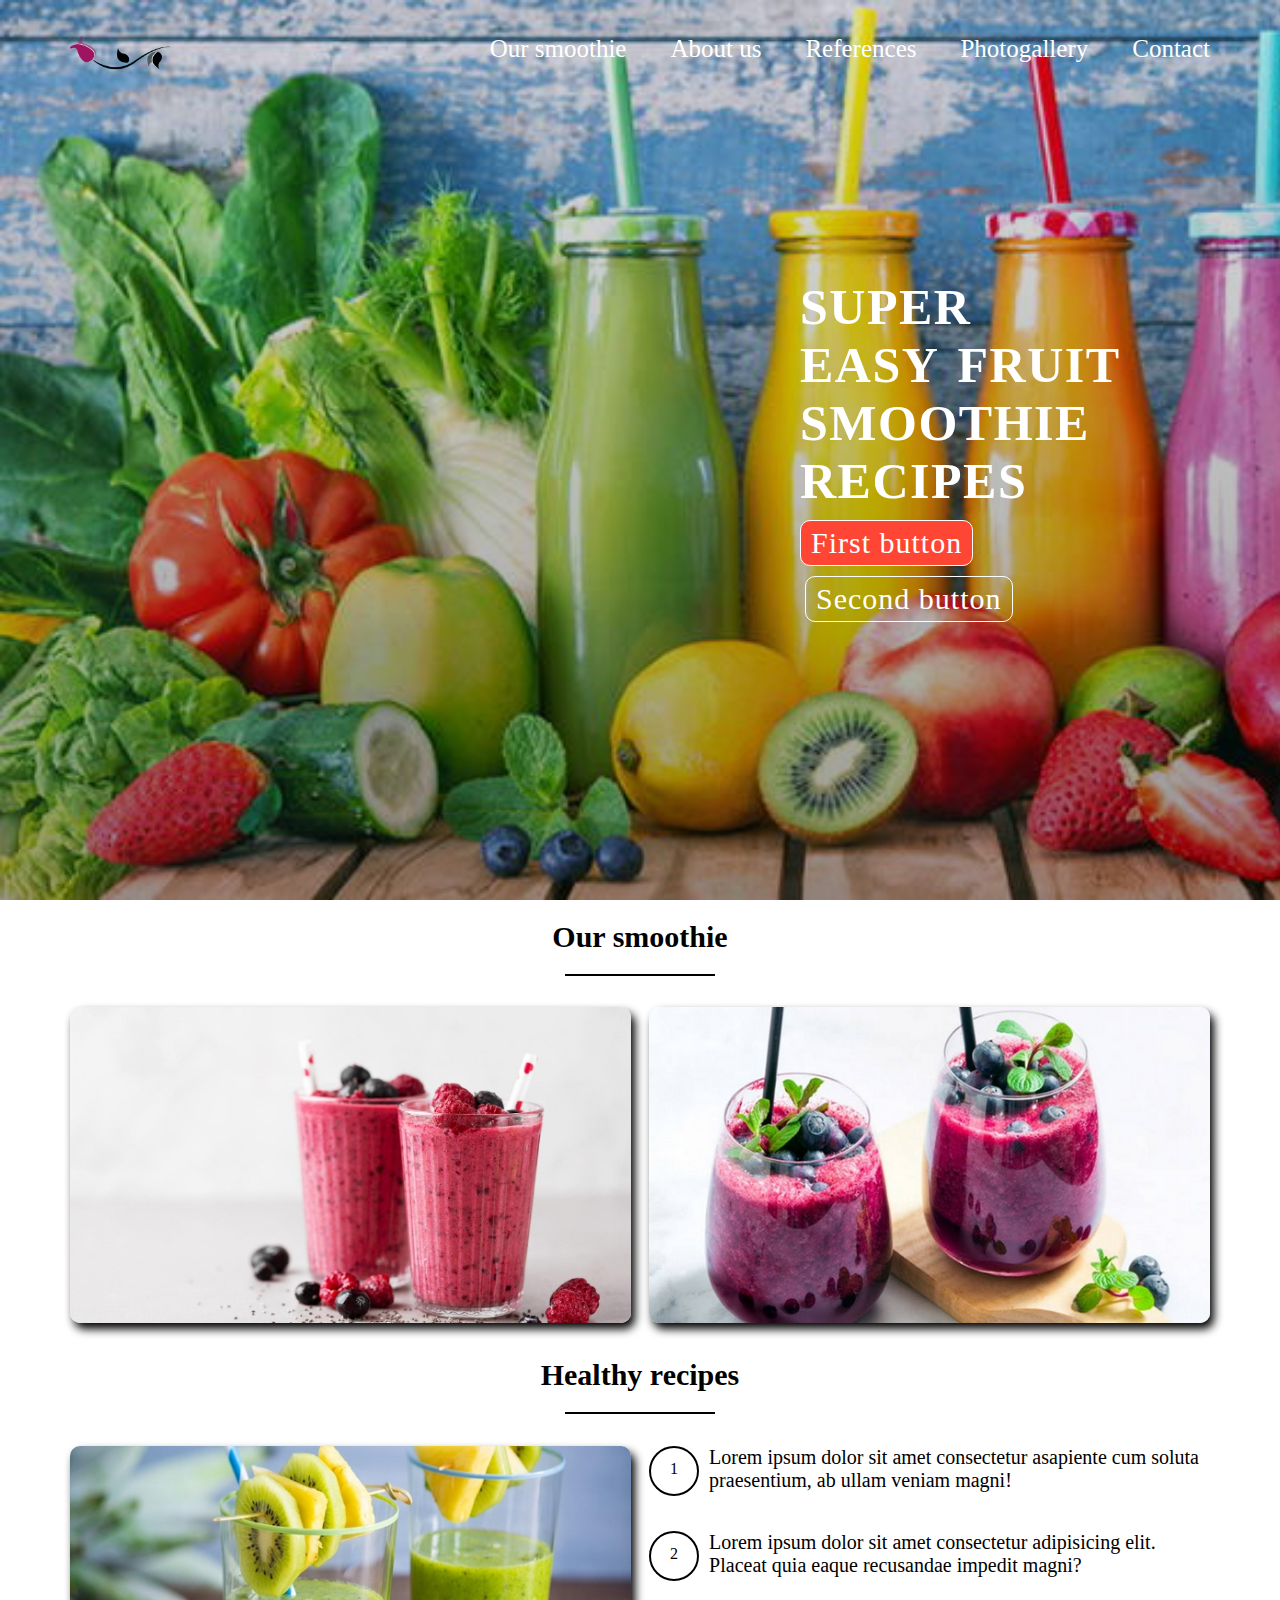
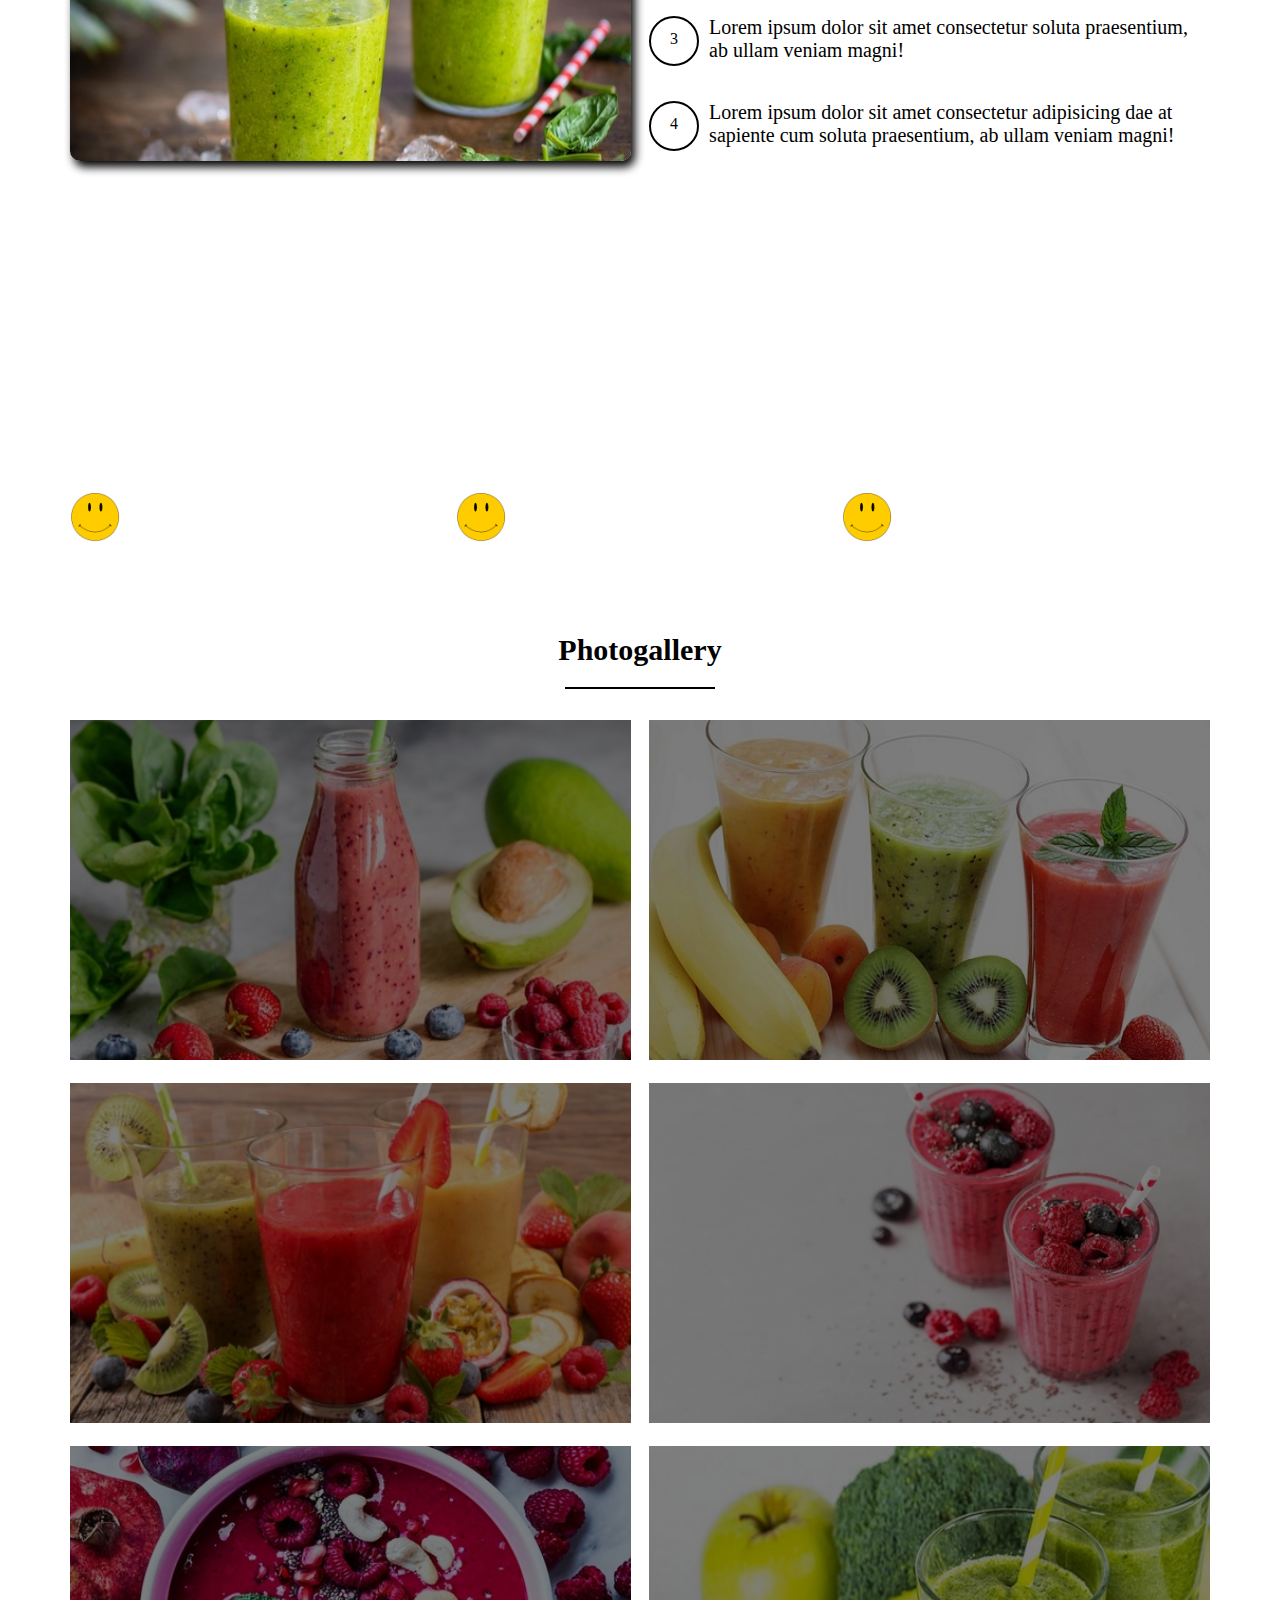
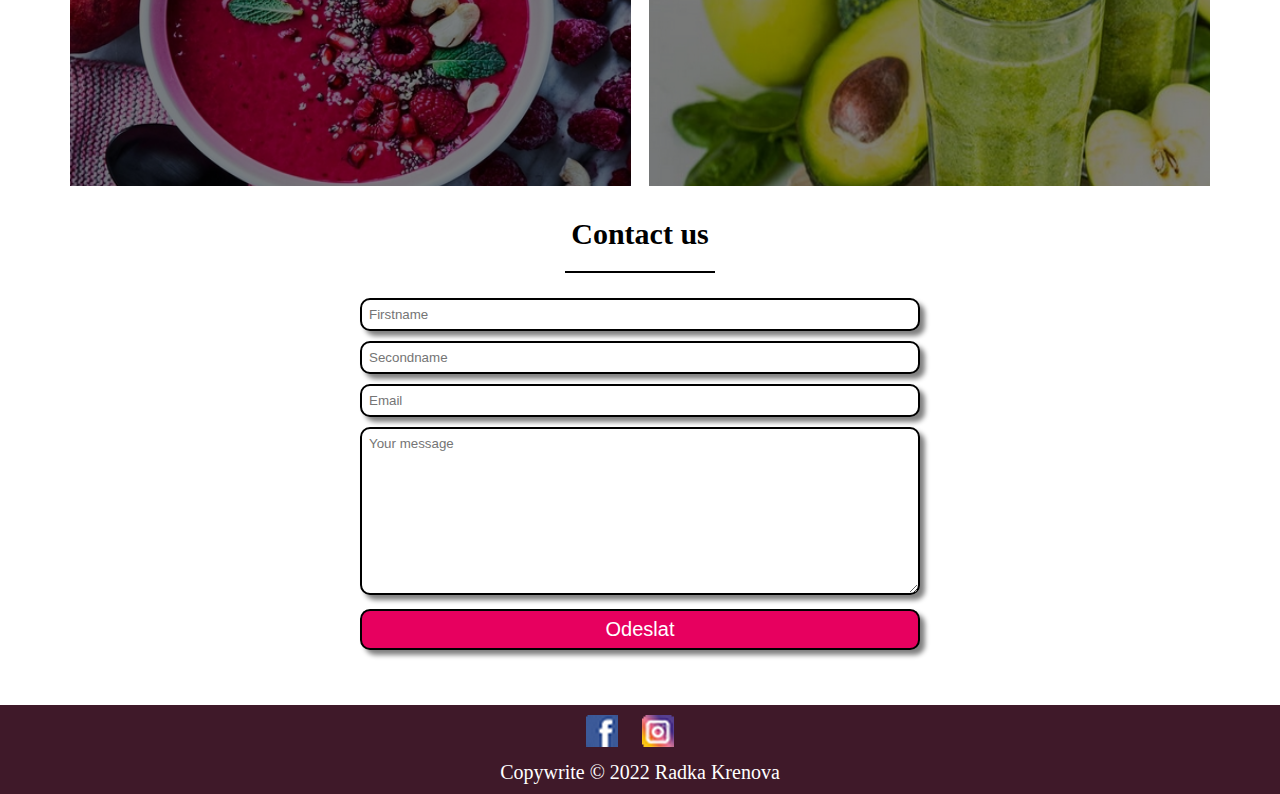
<file: index.html>
<!DOCTYPE html>
<html lang="en">
<head>
    <meta charset="UTF-8">
    <meta http-equiv="X-UA-Compatible" content="IE=edge">
    <meta name="viewport" content="width=device-width, initial-scale=1.0">
    <title>Document</title>
    <link rel="icon" type="image/png" href="Images/favicona3.png">
    <link rel="stylesheet" href="css/lightbox.min.css">
    <link rel="stylesheet" href="css/style.css">
    <link rel="stylesheet" href="css/querries.css">
    <link rel="stylesheet" href="Others/grid.css">
    <script src="js/lightbox-plus-jquery.min.js"></script>

    <script src="https://code.jquery.com/jquery-2.2.4.min.js" integrity="sha256-BbhdlvQf/xTY9gja0Dq3HiwQF8LaCRTXxZKRutelT44=" crossorigin="anonymous"></script>



    <script src="js/script.js"></script>

</head>
<body>

    <header>
        <div class="nav-background">
            
        </div>


        <div class="nav-bar row">
            <div id="logo">
                <img src="Images/logo.png" alt="">
            </div>
    
            <nav>
                <ul>
                    <li><a href="" class="jq--scroll-our-smoothie">Our smoothie</a></li>
                    <li><a href="">About us</a></li>
                    <li><a href="">References</a></li>
                    <li><a href="">Photogallery</a></li>
                    <li><a href="">Contact</a></li>
                </ul>
    
            </nav>
    
        </div>
        

        <div class="header-text">
            <h1>SUPER EASY FRUIT SMOOTHIE RECIPES</h1>
            <a href="#" class="btn btn-full">First button</a>
            <a href="#" class="btn btn-empty">Second button</a>
        </div>
        
    </header>
    

    <main>

        <section class="about-us row jq--our-smoothie">
            <div class="heading-main">
                <h2>Our smoothie</h2>
            </div>

            <div class="smoothie-example">
                <div class="col span-1-of-2">
                    <img src="Images/10.jpg" alt="">
                </div>

                <div class="col span-1-of-2">
                    <img src="Images/8.jpg" alt="">
                </div>
            </div>
        </section>


        <section class="our-smoothie row">
            <div class="heading-main">
                <h2>Healthy recipes</h2>
            </div>

            <div class="smoothie-info">
                <div class="col span-1-of-2">
                    <img src="Images/9.jpg" alt="">
                </div>

                <div class="col span-1-of-2">
                    <div class="text-smoothie clearfix">
                        <div>1</div>
                        <p>Lorem ipsum dolor sit amet consectetur asapiente cum soluta praesentium, ab ullam veniam magni!</p>
                    </div>
                    <div class="text-smoothie clearfix">
                        <div>2</div>
                        <p>Lorem ipsum dolor sit amet consectetur adipisicing elit. Placeat quia eaque recusandae impedit magni? </p>
                    </div>
                    <div class="text-smoothie clearfix">
                        <div>3</div>
                        <p>Lorem ipsum dolor sit amet consectetur  soluta praesentium, ab ullam veniam magni!</p>
                    </div>
                    <div class="text-smoothie clearfix">
                        <div>4</div>
                        <p>Lorem ipsum dolor sit amet consectetur adipisicing dae at sapiente cum soluta praesentium, ab ullam veniam magni!</p>
                    </div>
                </div>
            </div>
        </section>

        <section class="reference">

            <div class="heading-main">
                <h2>References</h2>
            </div>

            <div class="customer-reference row">
              <div class="col span-1-of-3 one-reference">
                  <p>Lorem ipsum dolor sit amet consectetur adipisicing elit. Earum corporis quam ullam mollitia assumenda illo sunt nisi officia doloribus dignissimos dolorum asperiores error nulla nam, sit aliquam obcaecati sint sequi.</p>

                  <div class="photo-name">
                    <img src="Images/21.png" alt="" class="clearfix">
                    <p>Mirka</p>
                  </div>

              </div>

              <div class="col span-1-of-3 one-reference">
                <p>Lorem ipsum dolor sit amet consectetur adipisicing elit. Earum corporis quam ullam mollitia assumenda illo sunt nisi officia doloribus dignissimos dolorum asperiores error nulla nam, sit aliquam obcaecati sint sequi.</p>

                <div class="photo-name">
                    <img src="Images/21.png" alt="" class="clearfix">
                    <p>Josef</p>
                  </div>
            </div>

            <div class="col span-1-of-3 one-reference">
                <p>Lorem ipsum dolor sit amet consectetur adipisicing elit. Earum corporis quam ullam mollitia assumenda illo sunt nisi officia doloribus dignissimos dolorum asperiores error nulla nam, sit aliquam obcaecati sint sequi.</p>

                <div class="photo-name">
                    <img src="Images/21.png" alt="" class="clearfix">
                    <p>Radka</p>
                  </div>
            </div>
            </div>

        </section>


        <section class="photo-gallery">
            <div class="heading-main">
                <h2>Photogallery</h2>
            </div>

            <!-- NORMAL GALLERY -->

            <!-- <div class="photos row">
                <ul class="photo-segment">
                    <li class="col span-1-of-2"><img src="Images/7.jpg" alt=""></li>
                    <li class="col span-1-of-2"><img src="Images/6.jpg" alt=""></li>
                </ul>
               

                <ul class="photo-segment">
                    <li class="col span-1-of-2"><img src="Images/38.jpg" alt=""></li>
                    <li class="col span-1-of-2"><img src="Images/37.jpg" alt=""></li>
                </ul>

                <ul class="photo-segment">
                    <li class="col span-1-of-2"><img src="Images/36.jpg" alt=""></li>
                    <li class="col span-1-of-2"><img src="Images/41.jpg" alt=""></li>
                </ul>

            </div> -->

            <!-- LIGHTBOX PHOTOGALLERY -->


            <div class="photos row">
                <ul class="photo-segment">
                    <li class="col span-1-of-2"><a href="img/1.jpg" data-lightbox="mygallery" data-title="strawberry smoothie"><img src="img/1.jpg" alt=""></a></li>
                    <li class="col span-1-of-2"><a href="img/2.jpg" data-lightbox="mygallery" data-title="kiwi banane strawberry"><img src="img/2.jpg" alt=""></a></li>
                </ul>
               

                <ul class="photo-segment">
                    <li class="col span-1-of-2"><a href="img/3.jpg" data-lightbox="mygallery" data-title="fruit mix"><img src="img/3.jpg" alt=""></a></li>
                    <li class="col span-1-of-2"><a href="img/4.jpg" data-lightbox="mygallery" data-title="raspberries blueberries"><img src="img/4.jpg" alt=""></a></li>
                </ul>

                <ul class="photo-segment">
                    <li class="col span-1-of-2"><a href="img/5.jpg" data-lightbox="mygallery" data-title="raspberry bowl"><img src="img/5.jpg" alt=""></a></li>
                    <li class="col span-1-of-2"><a href="img/6.jpg" data-lightbox="mygallery" data-title="avocado apple"><img src="img/6.jpg" alt=""></a></li>
                </ul>

            </div>



        </section>

        <section>
            <div class="heading-main">
                <h2>Contact us</h2>
            </div>

            <form action="" class="contact-form row">
                <input type="text" placeholder="Firstname"><br>
                <input type="text" placeholder="Secondname"><br>
                <input type="mail" placeholder="Email"><br>
                <textarea name="" id="" cols="30" rows="10" placeholder="Your message"></textarea><br>
                <input type="submit" value="Odeslat">
            </form>

        </section>


    </main>

    <footer class="footer-page">

        <div class="row">

            <div class="social">
                <p><a href="https://www.facebook.com/" target="_blank"><img src="Images/fb1.png" alt=""></a></p>
                <p><a href="https://www.instagram.com/" target="_blank"><img src="Images/ig4.png" alt=""></a></p>
            </div>
            

            <div class="footer-text">
                Copywrite &copy; 2022 Radka Krenova
            </div>

        </div>
    

    </footer>



</body>
</html>
</file>
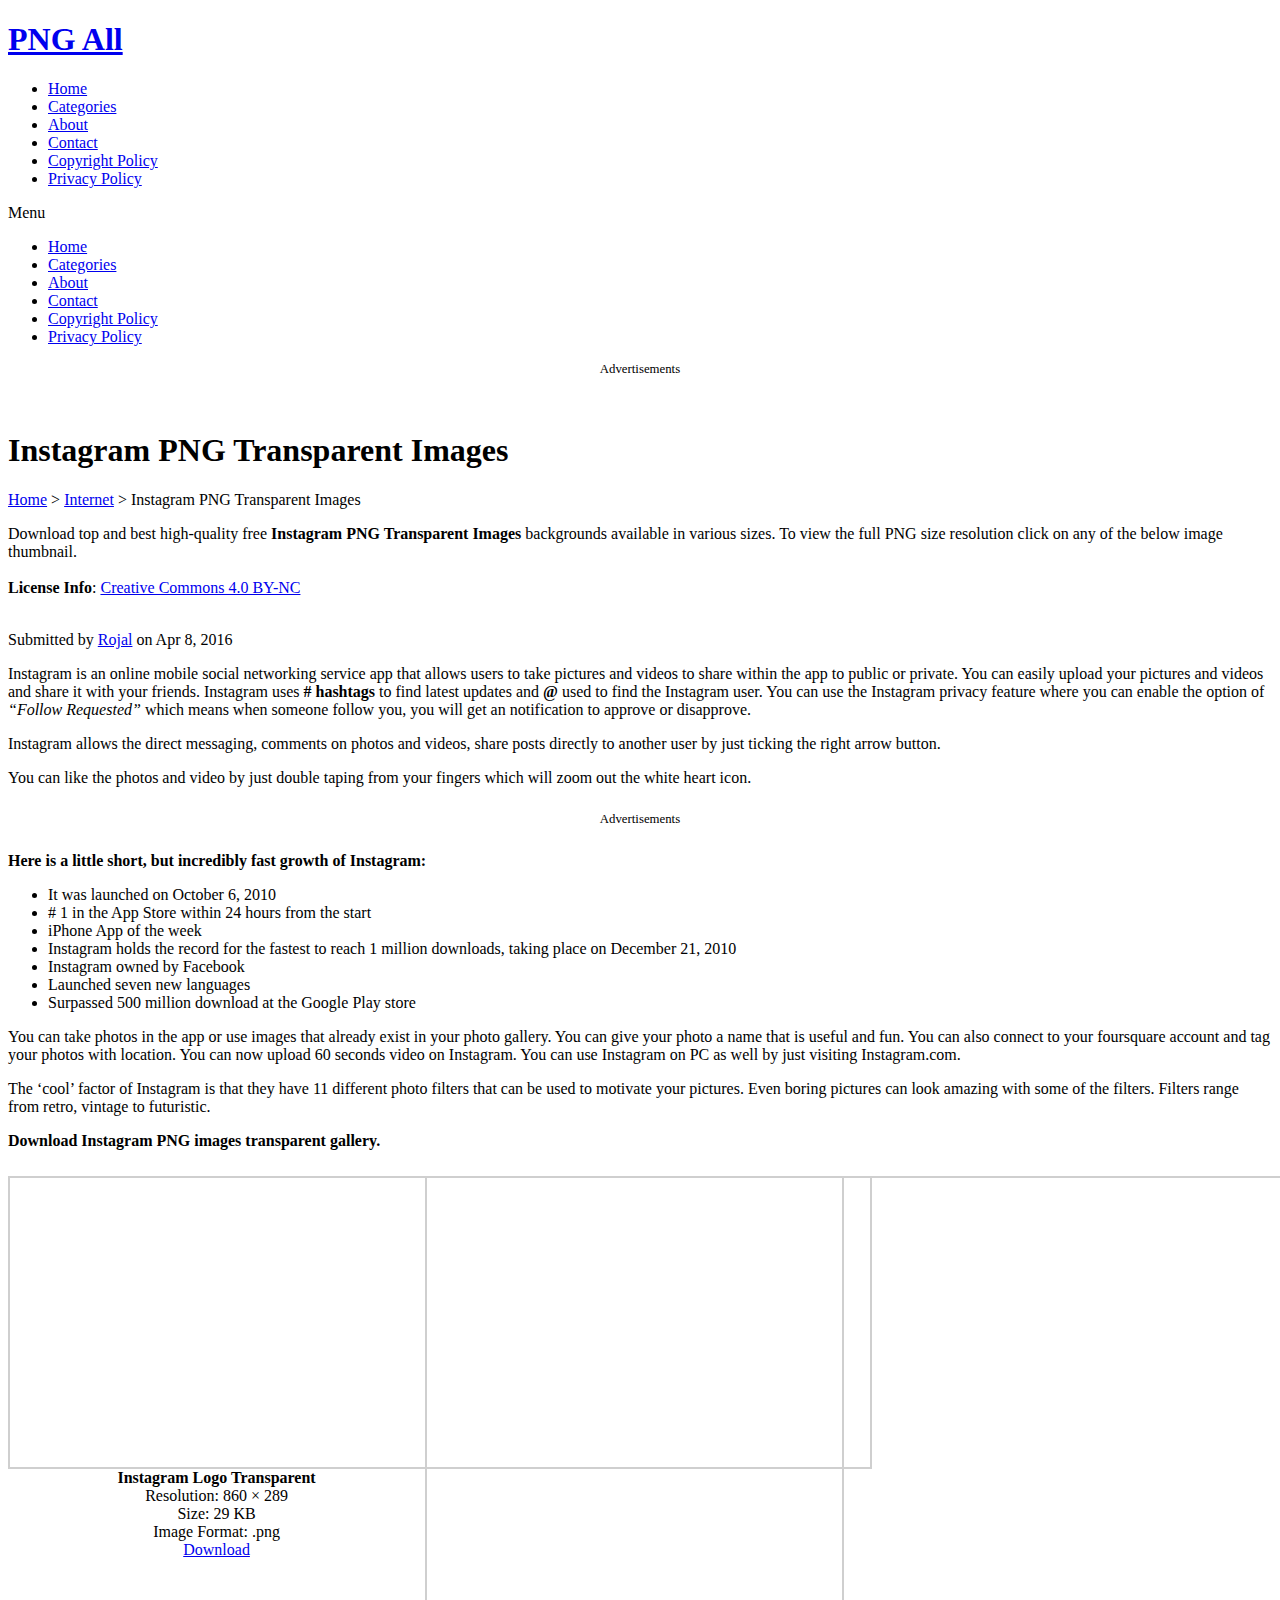
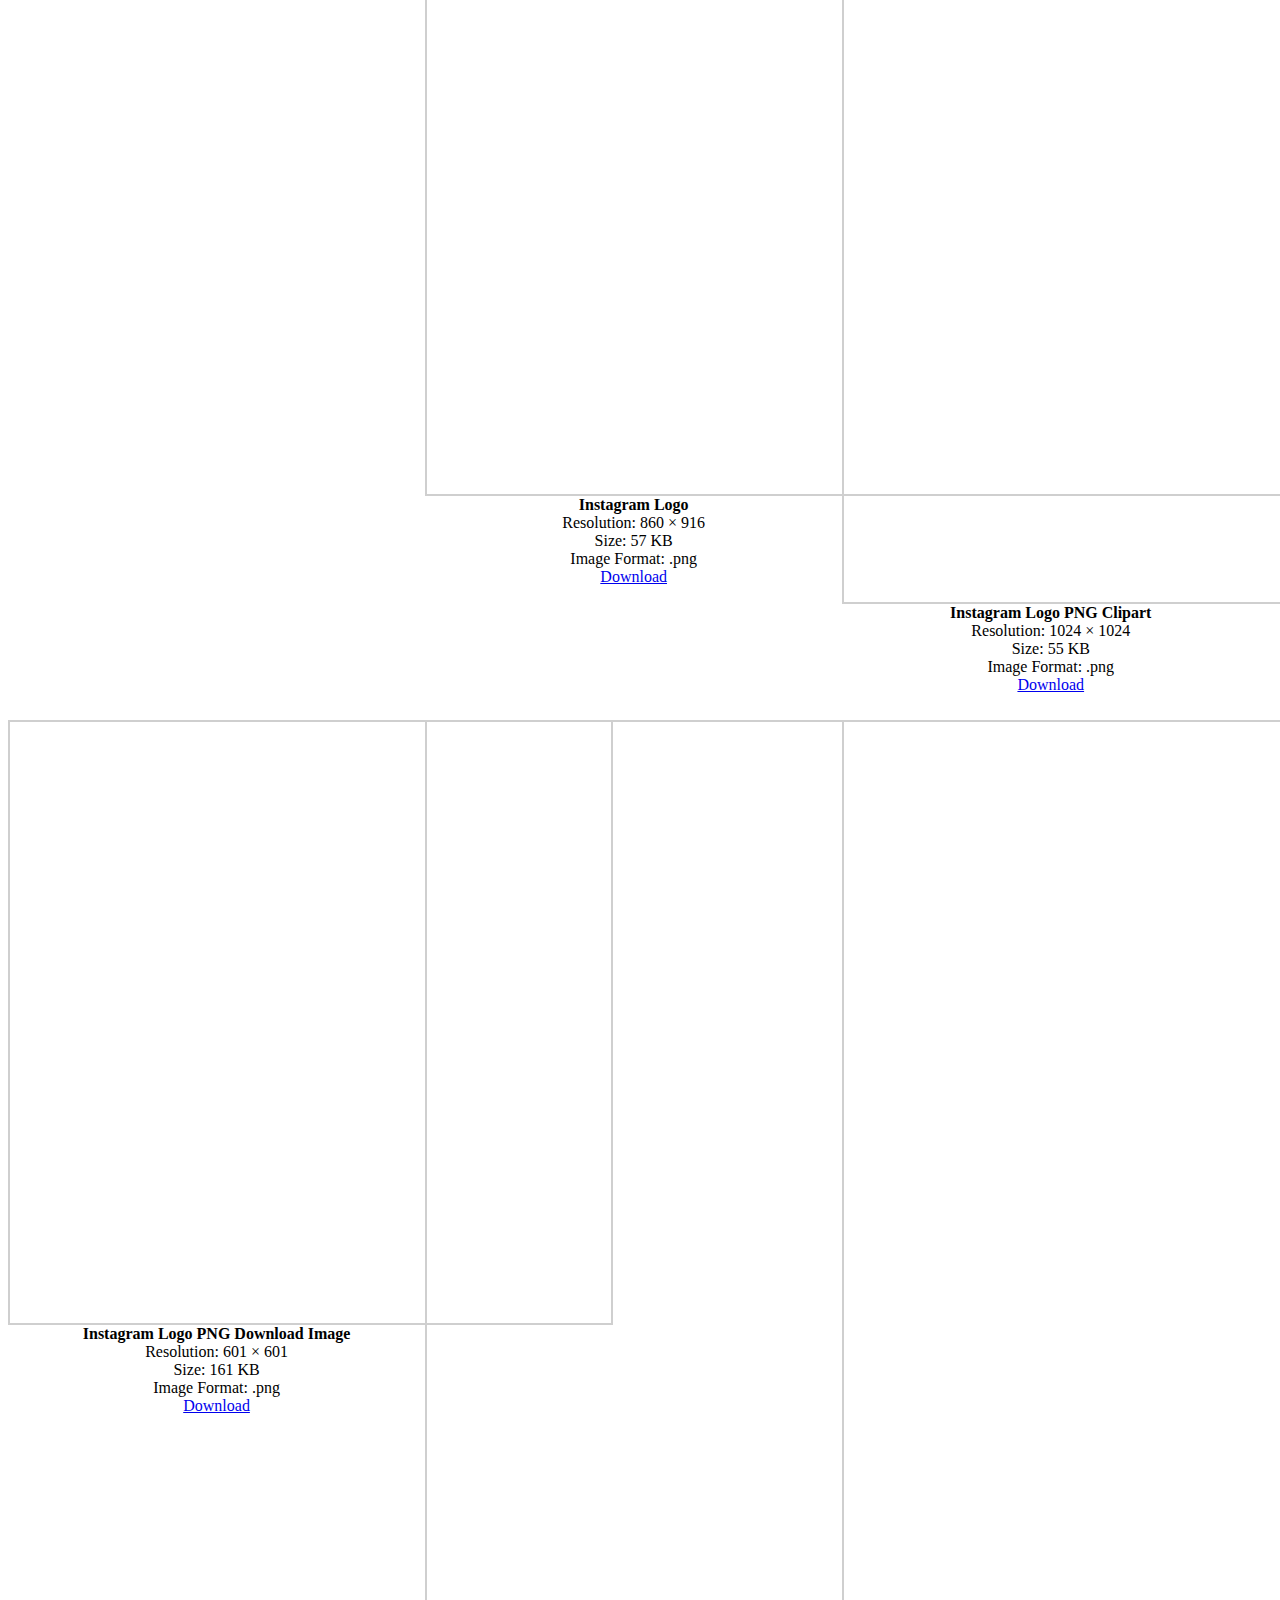
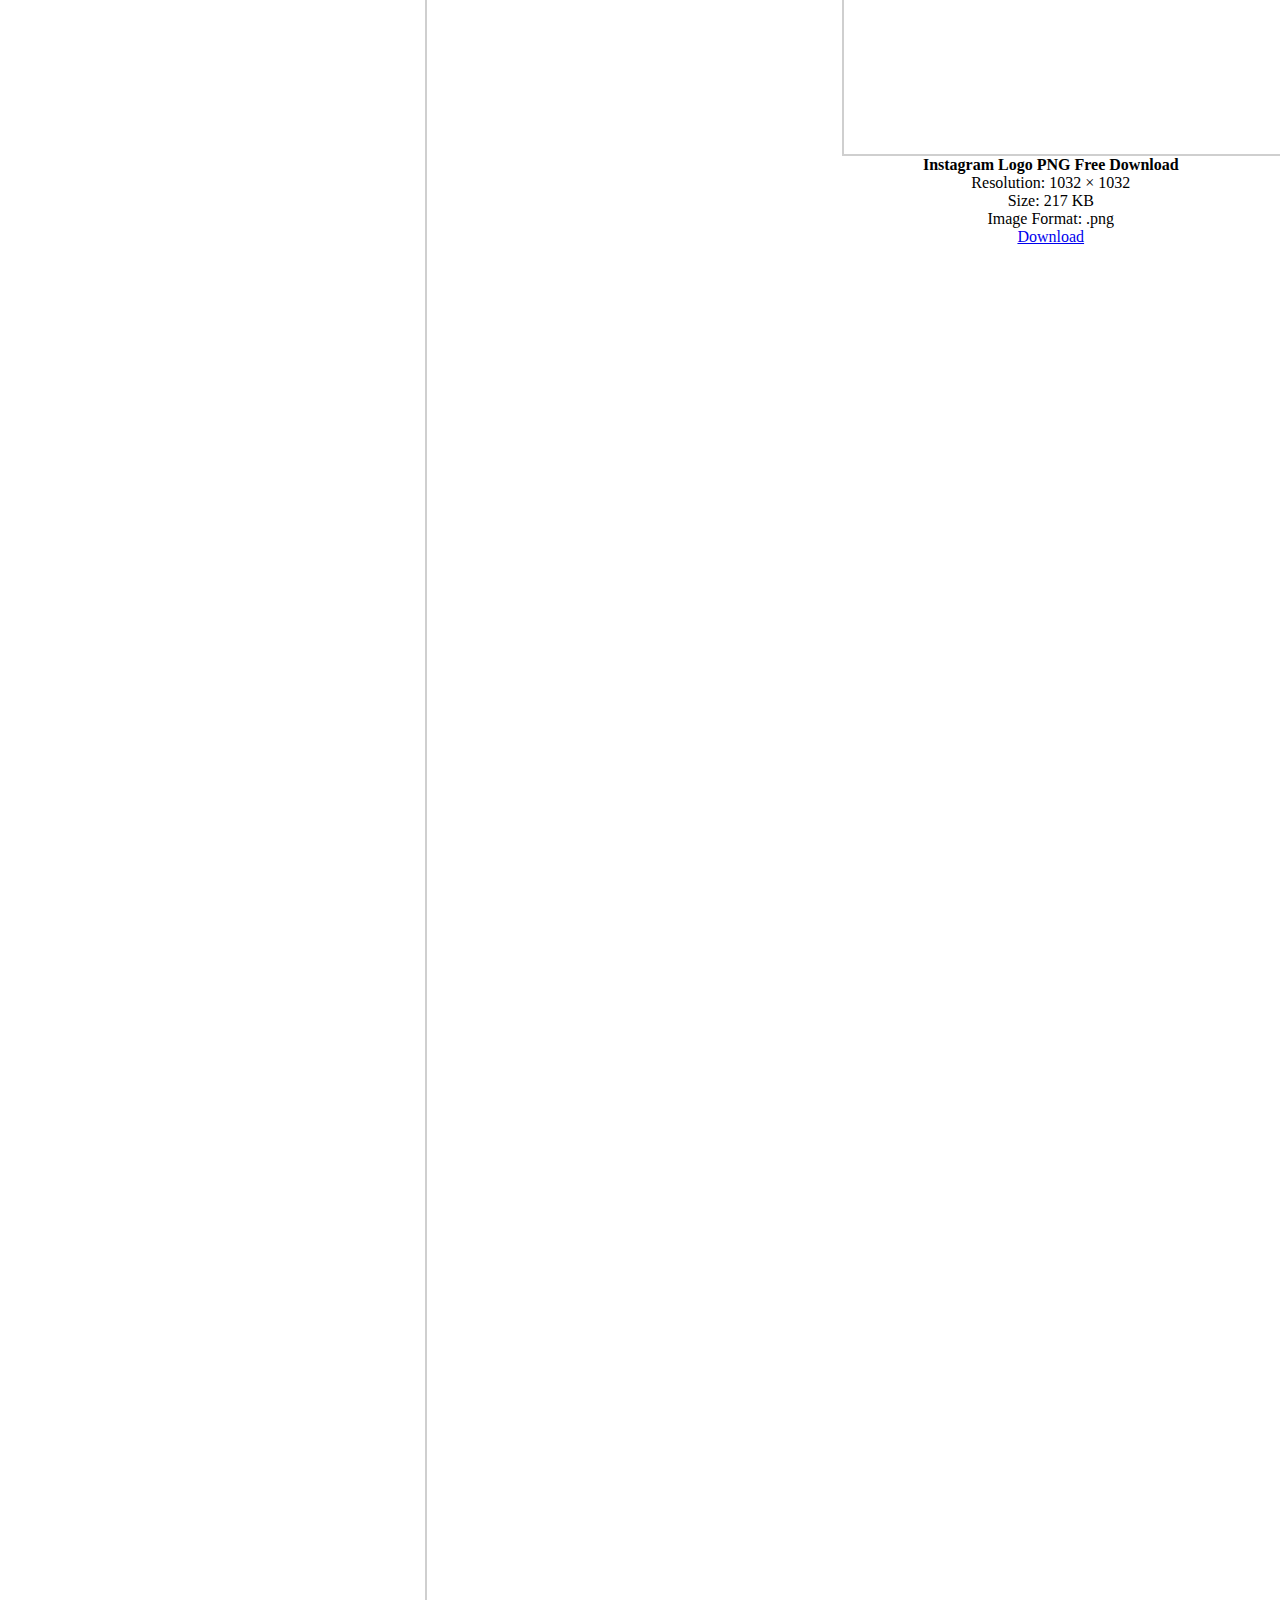
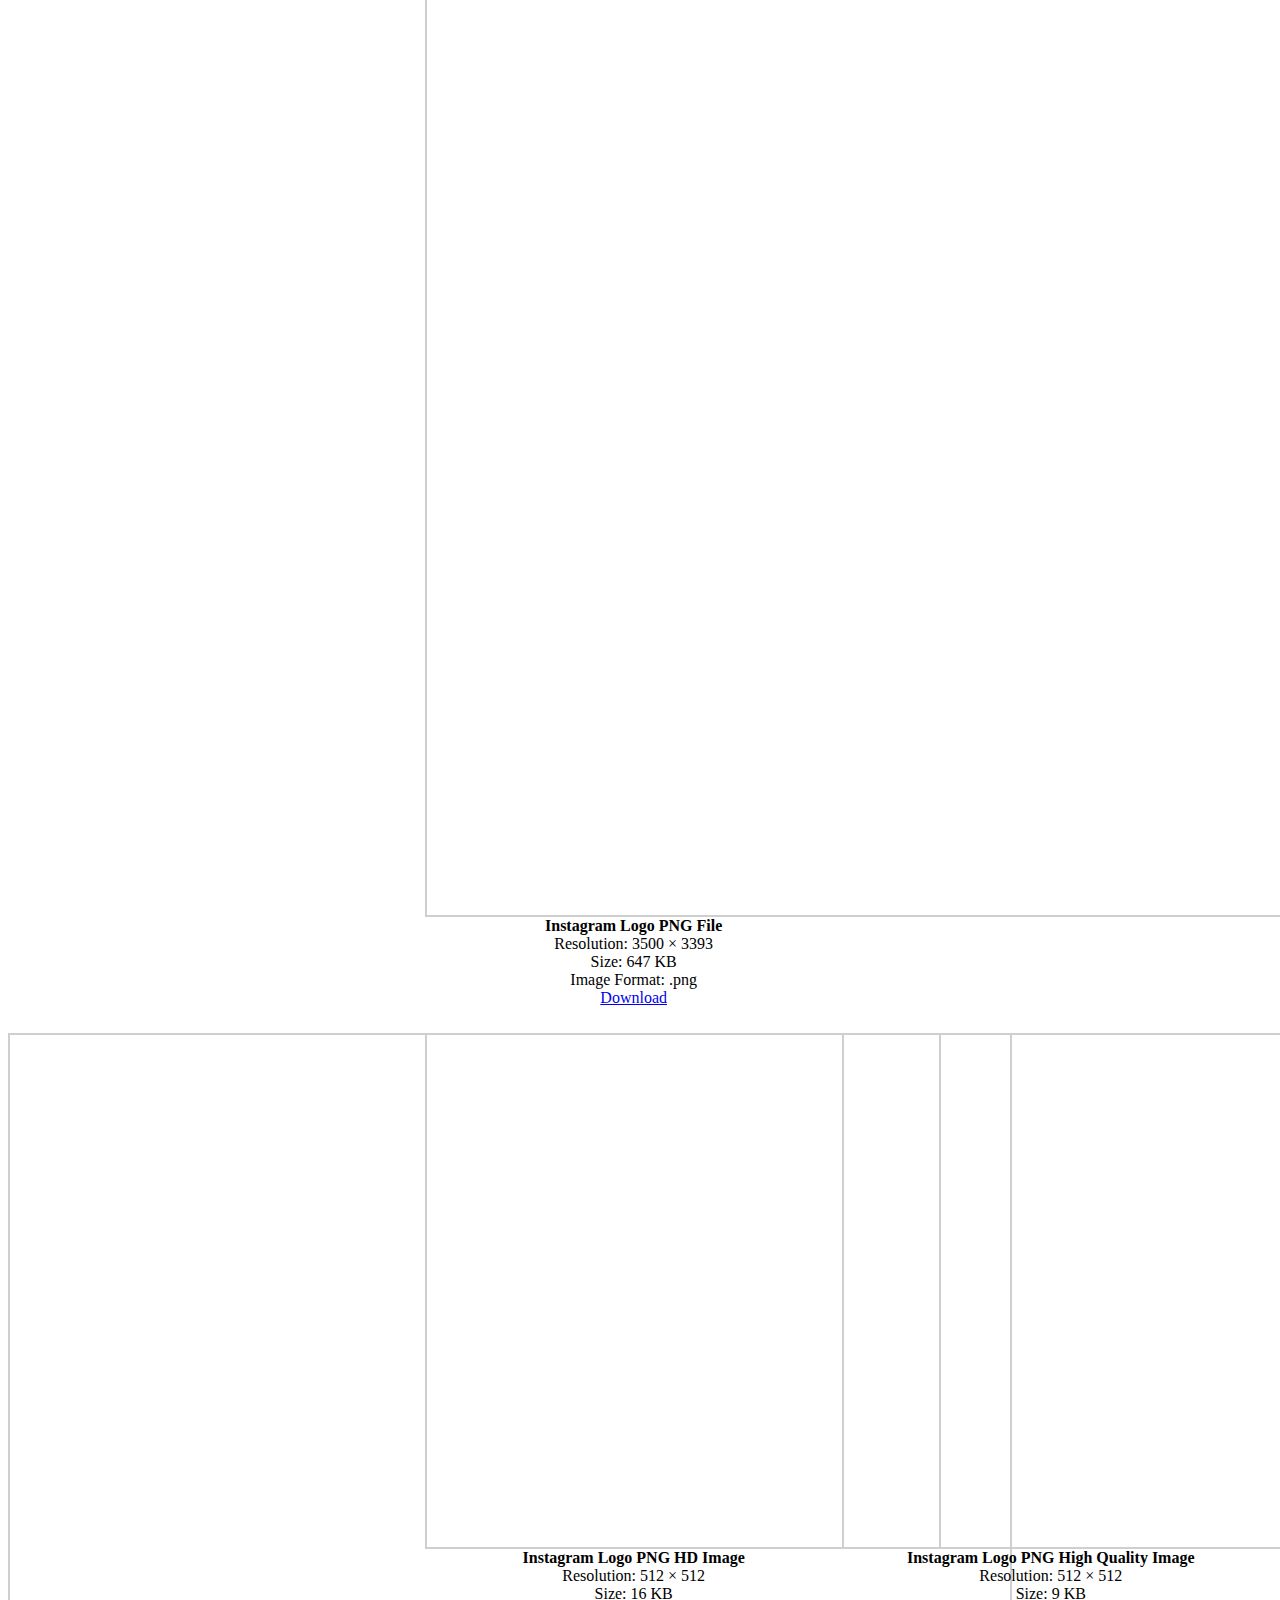
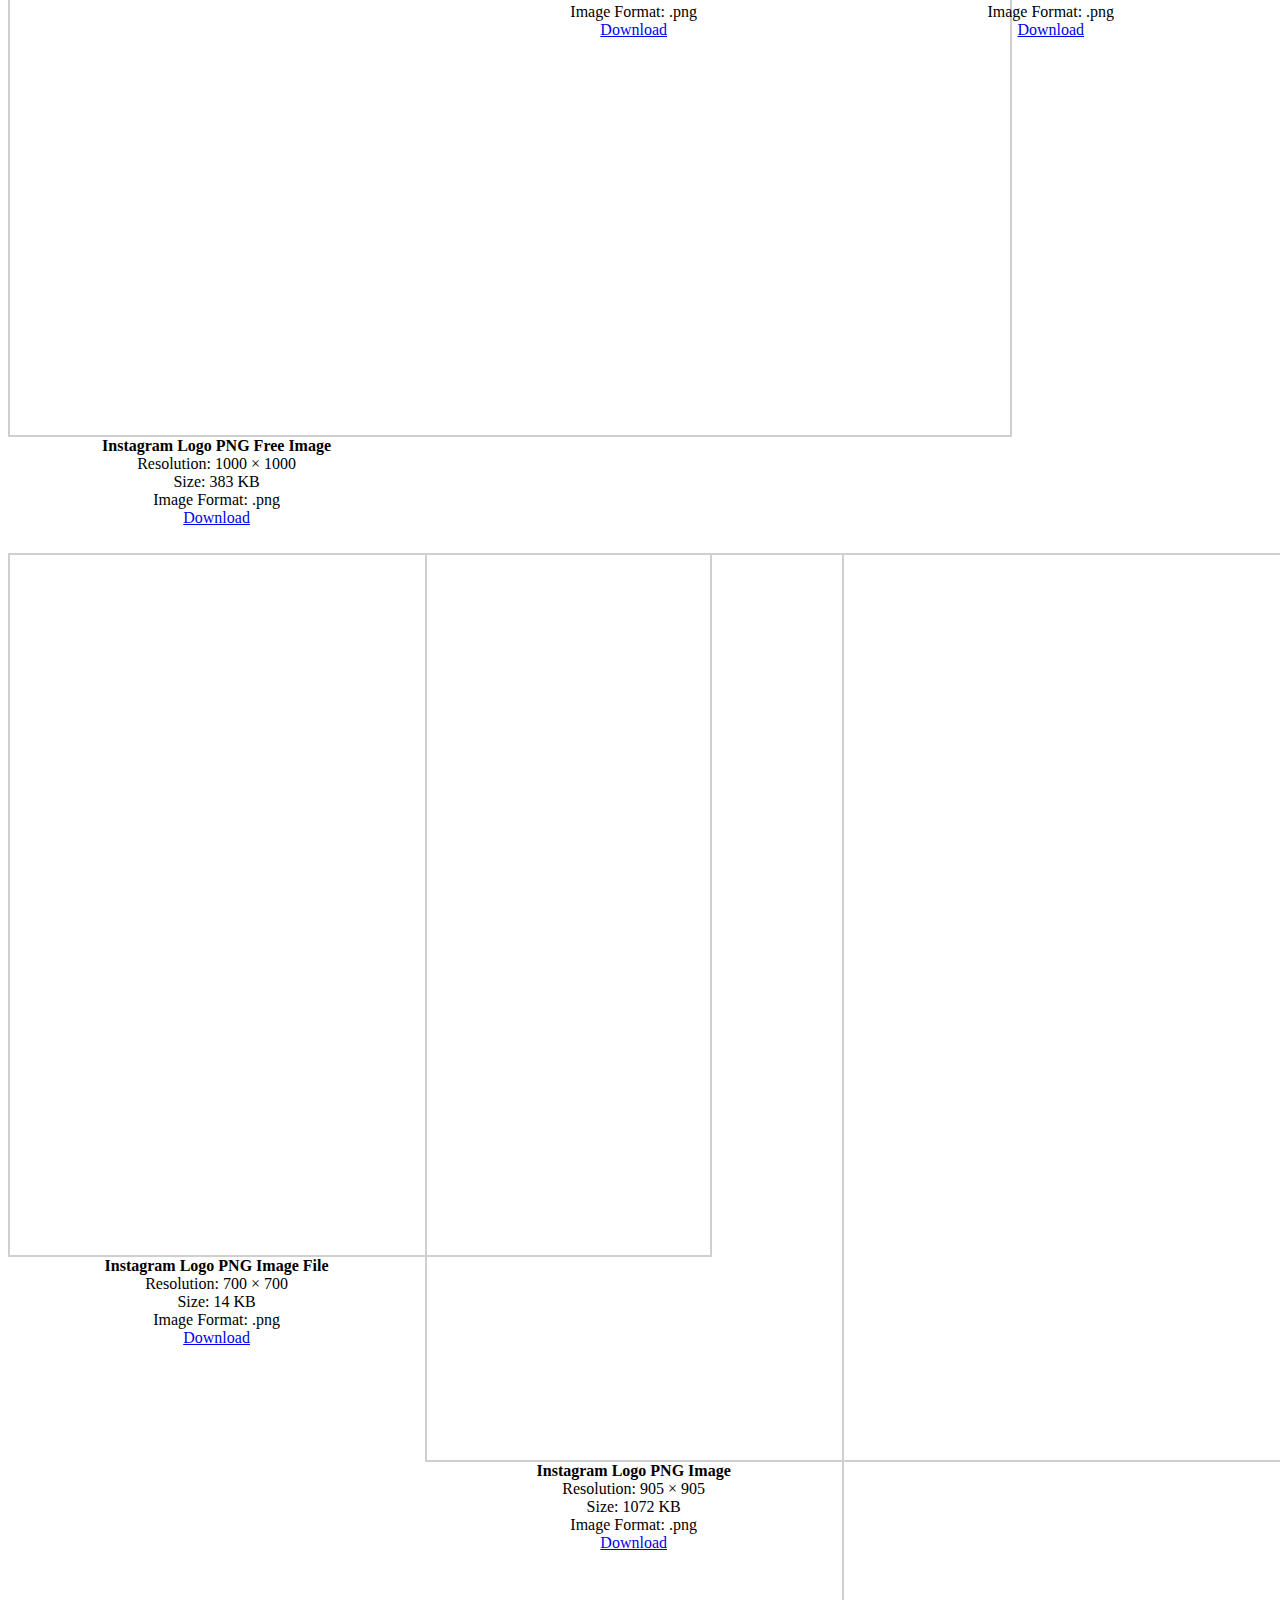
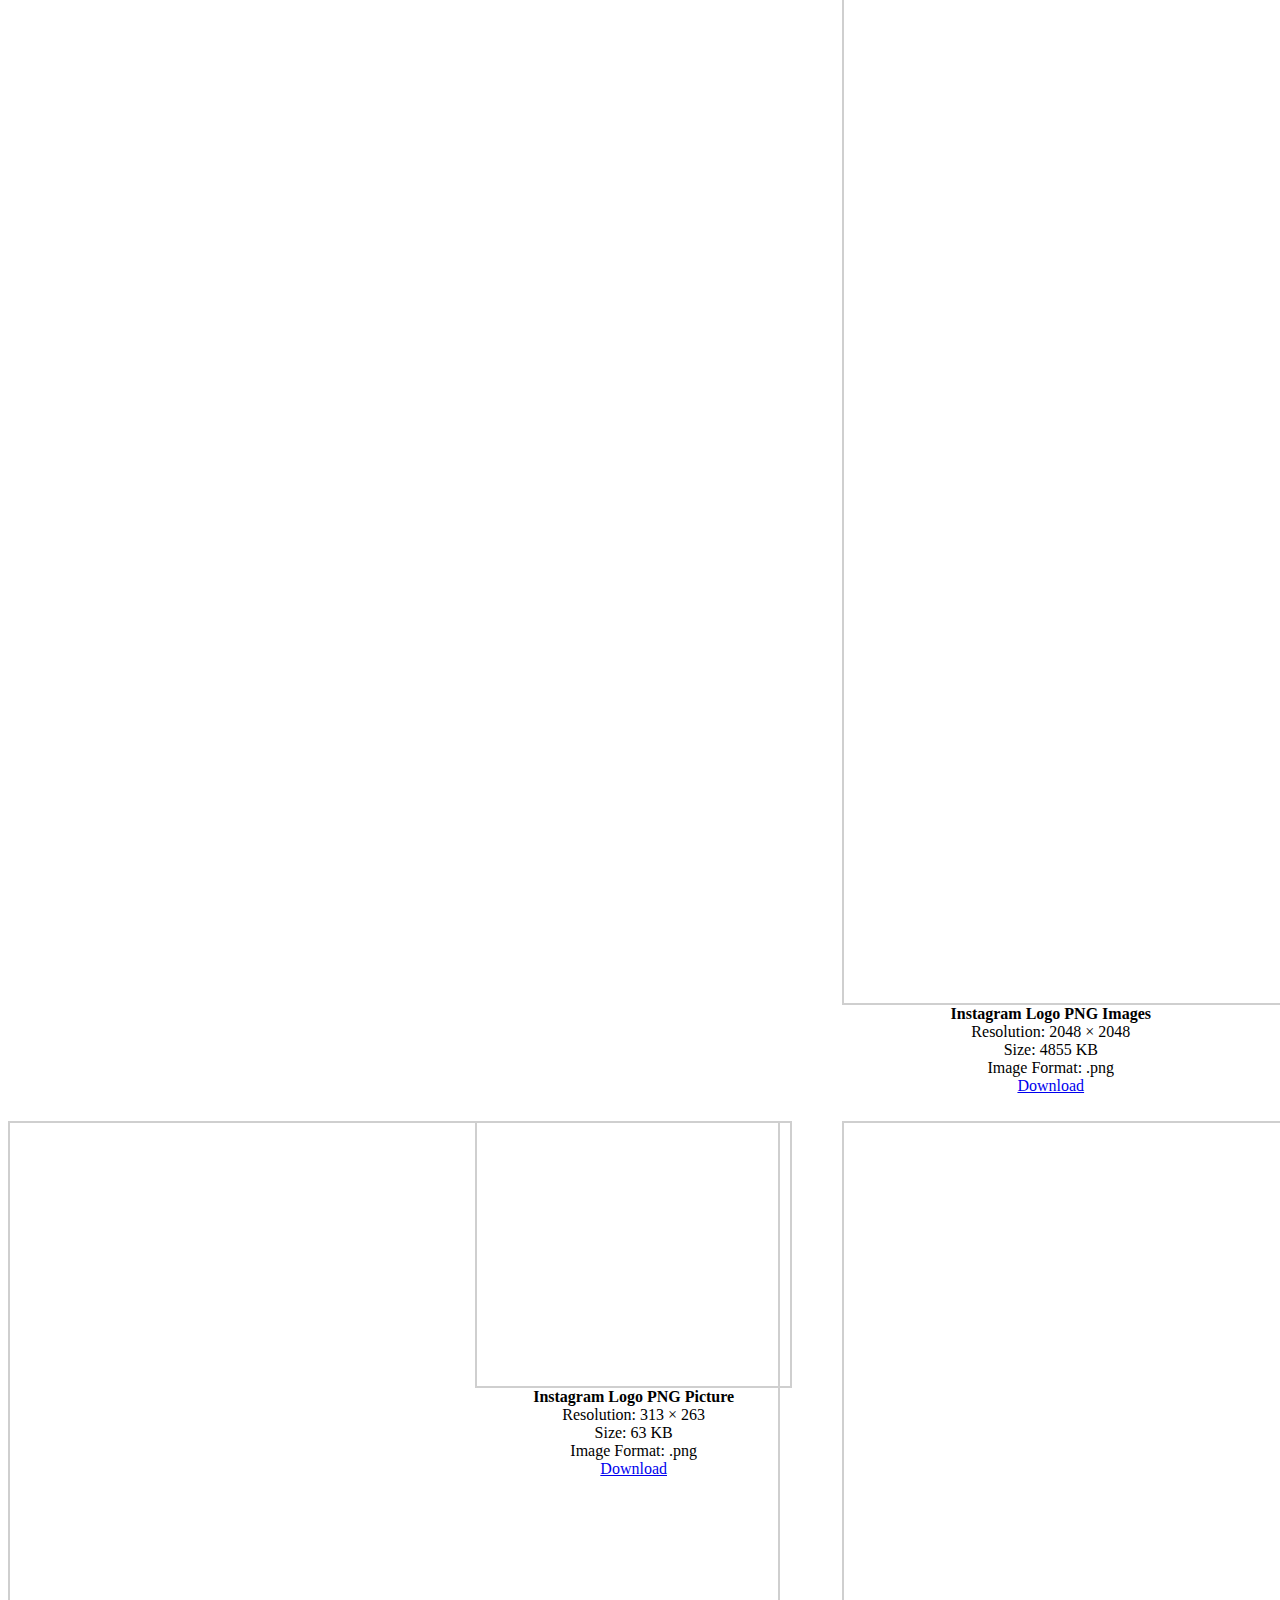
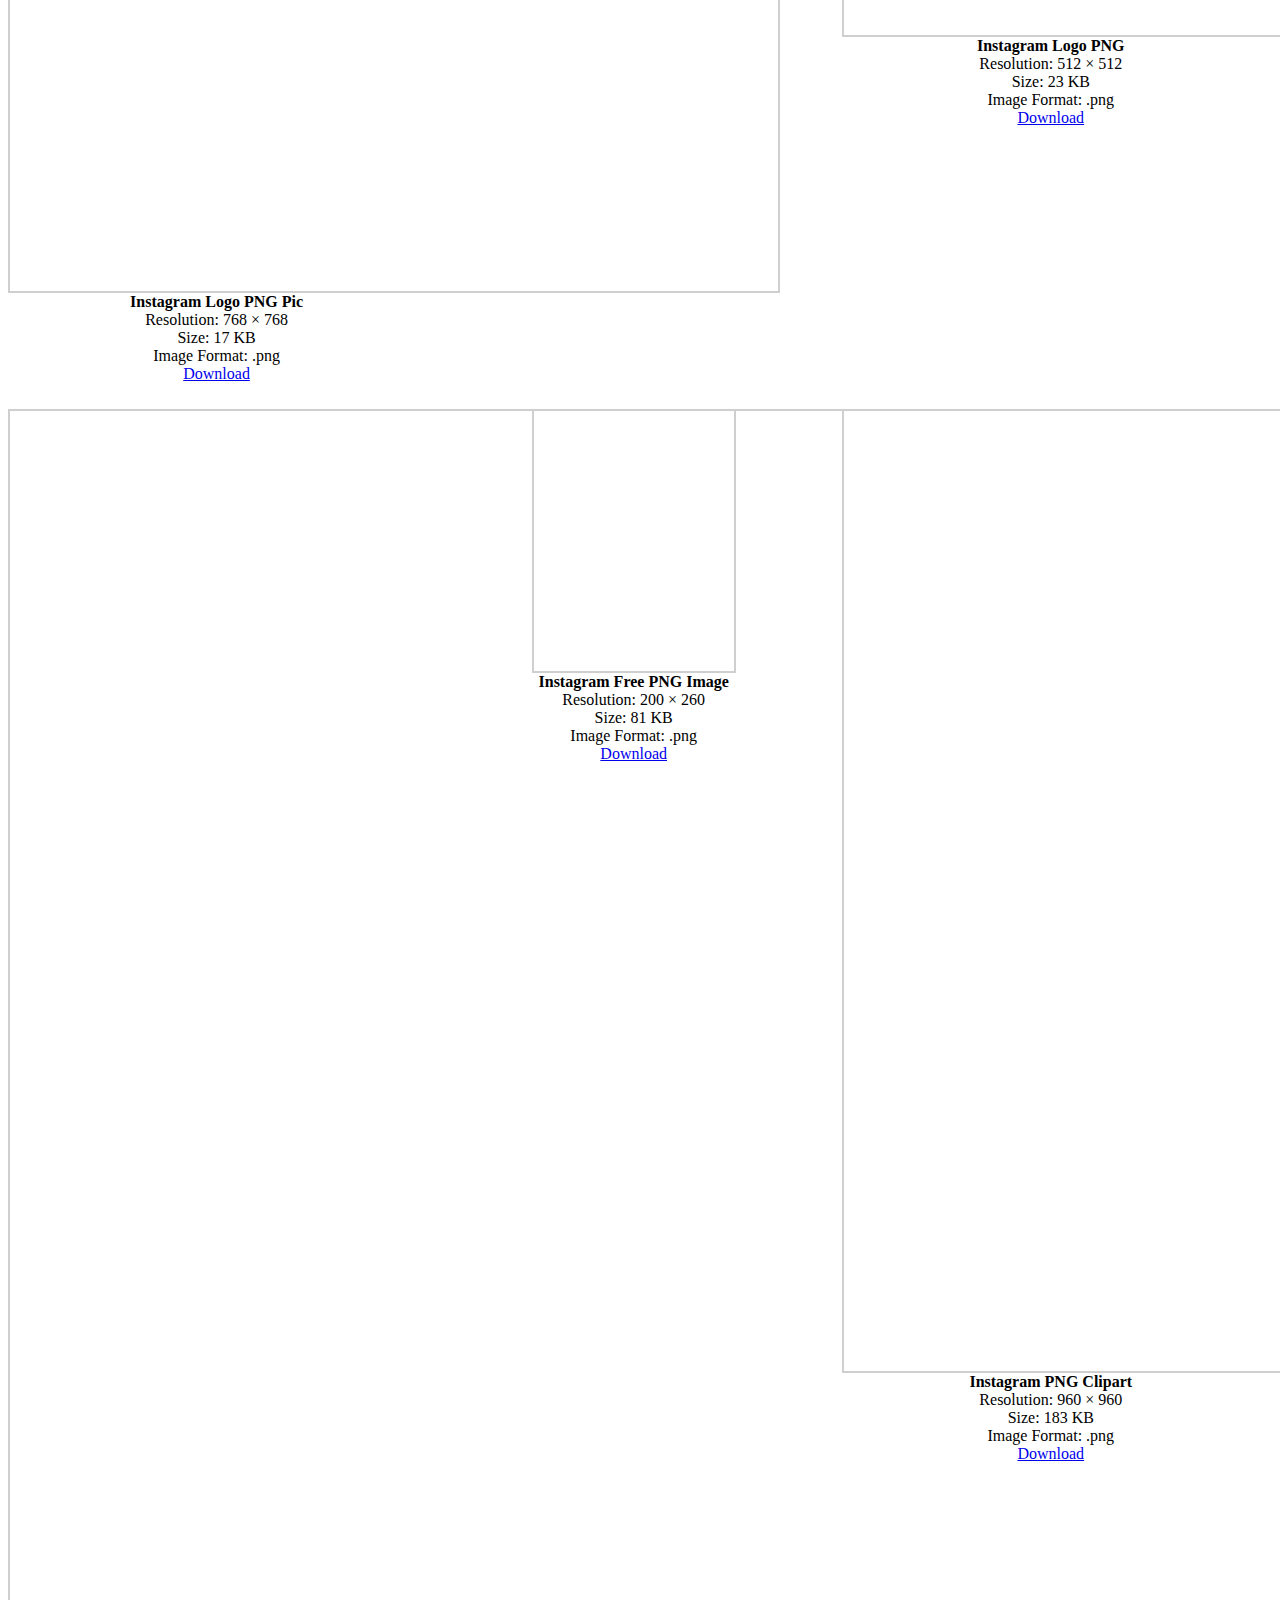
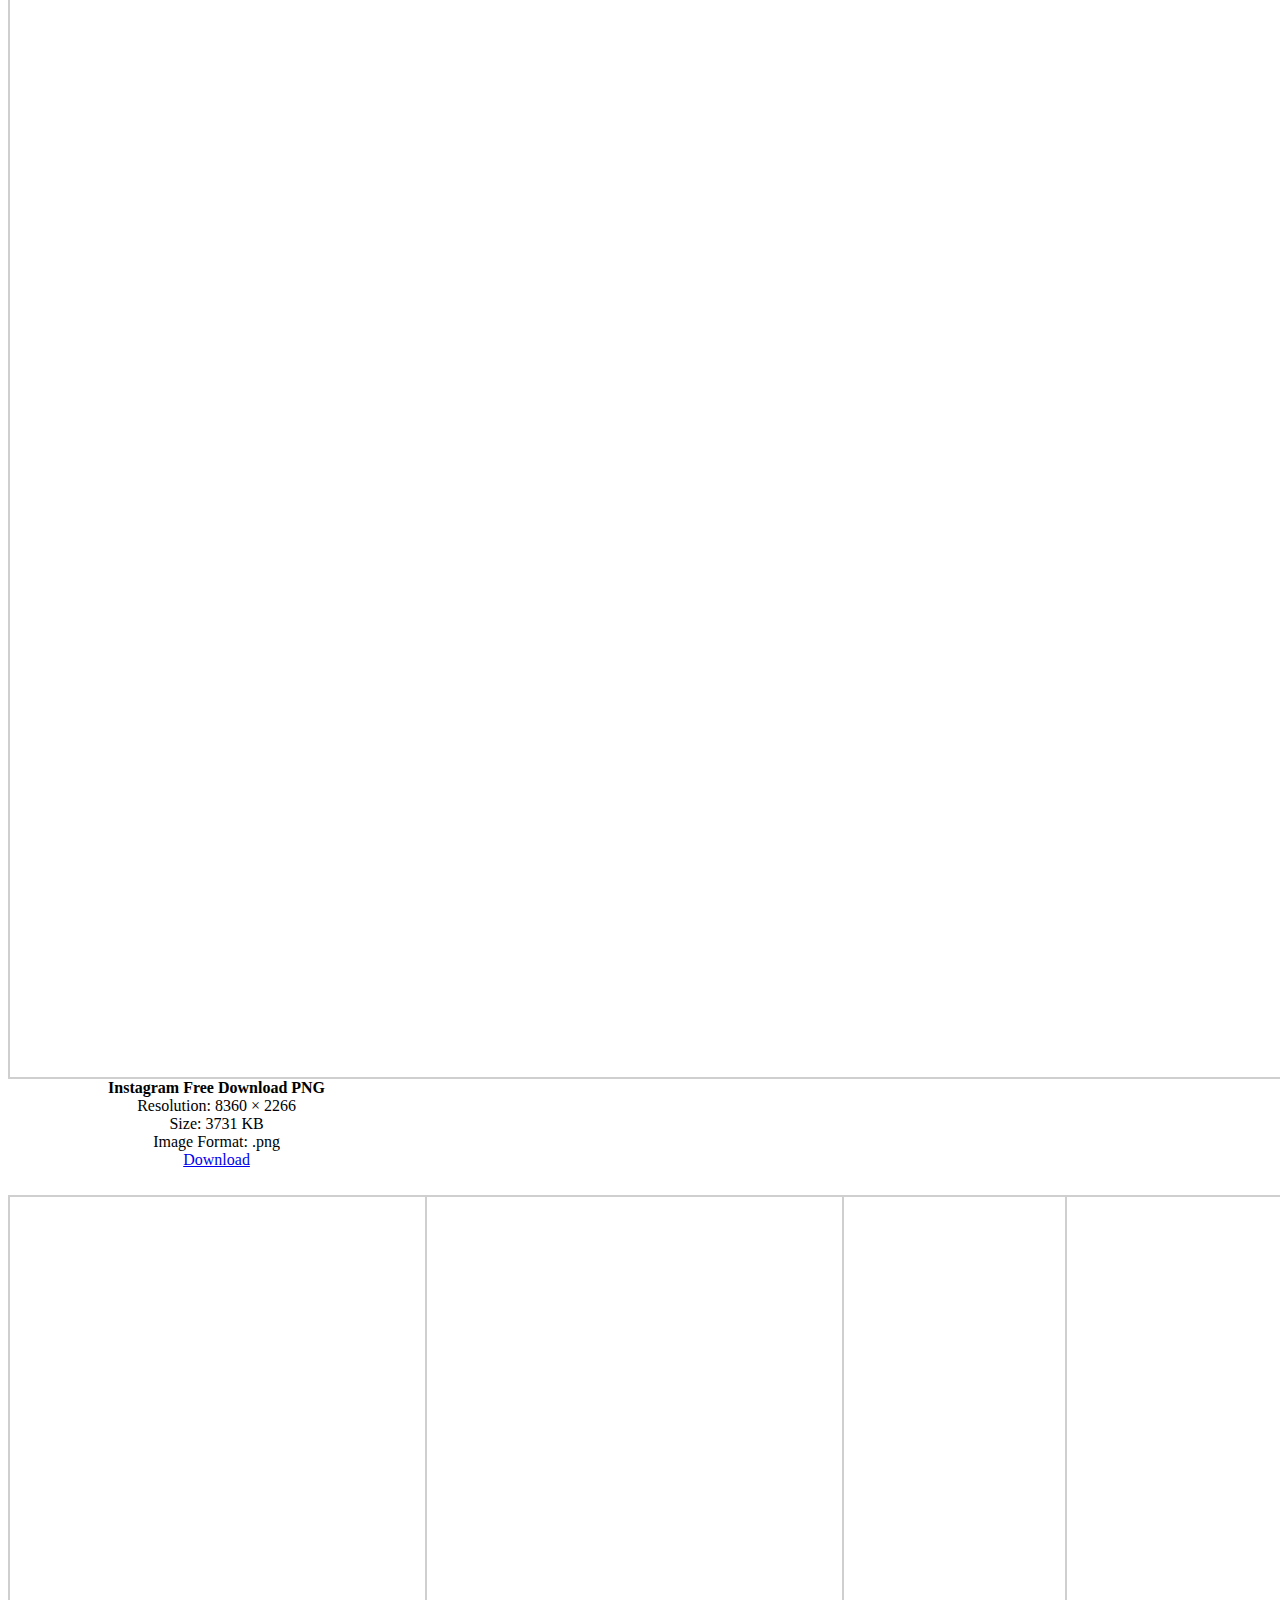
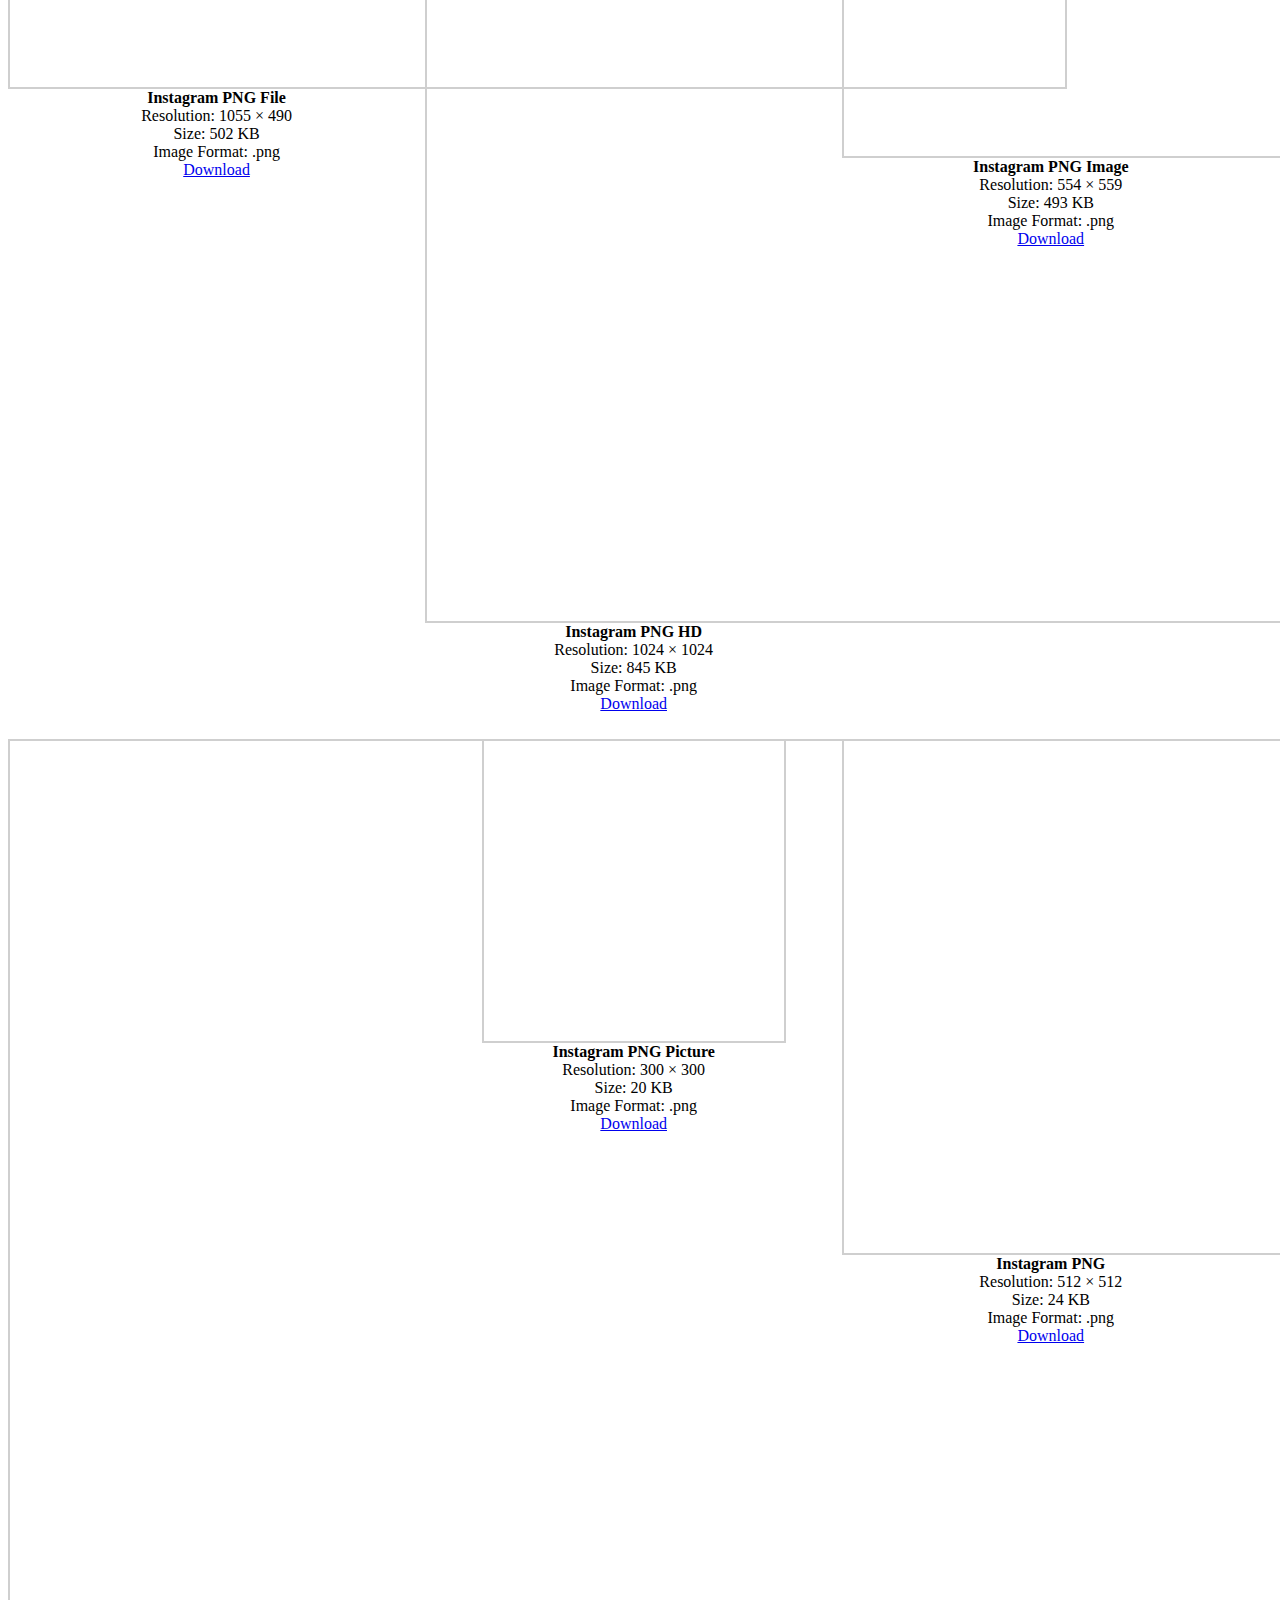
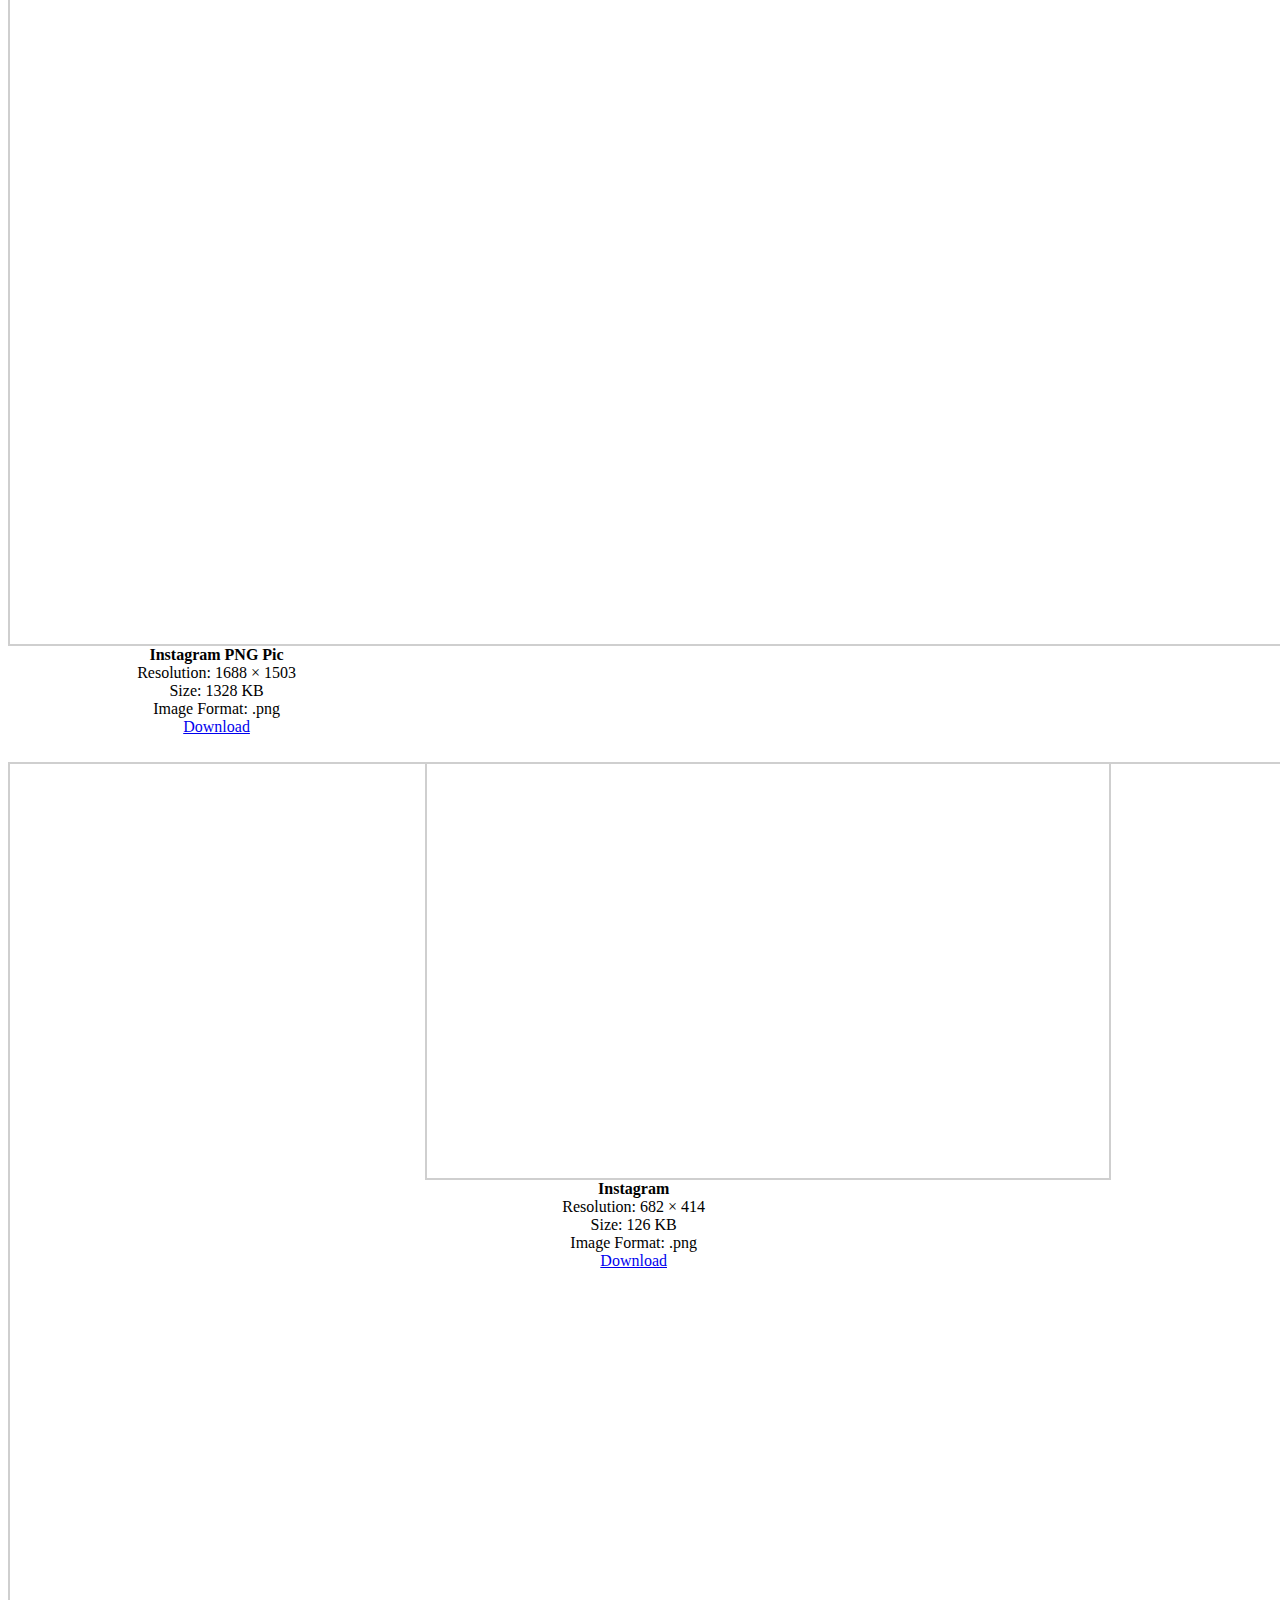
<file: Images/ig1.html>
<!DOCTYPE html PUBLIC "-//W3C//DTD XHTML 1.0 Transitional//EN" "https://www.w3.org/TR/xhtml1/DTD/xhtml1-transitional.dtd">
<html xmlns="https://www.w3.org/1999/xhtml" lang="en-US" xml:lang="en-US" prefix="og: http://ogp.me/ns# fb: http://ogp.me/ns/fb#">
<head><script>if(navigator.userAgent.match(/MSIE|Internet Explorer/i)||navigator.userAgent.match(/Trident\/7\..*?rv:11/i)){var href=document.location.href;if(!href.match(/[?&]nowprocket/)){if(href.indexOf("?")==-1){if(href.indexOf("#")==-1){document.location.href=href+"?nowprocket=1"}else{document.location.href=href.replace("#","?nowprocket=1#")}}else{if(href.indexOf("#")==-1){document.location.href=href+"&nowprocket=1"}else{document.location.href=href.replace("#","&nowprocket=1#")}}}}</script><script>class RocketLazyLoadScripts{constructor(e){this.triggerEvents=e,this.eventOptions={passive:!0},this.userEventListener=this.triggerListener.bind(this),this.delayedScripts={normal:[],async:[],defer:[]},this.allJQueries=[]}_addUserInteractionListener(e){this.triggerEvents.forEach((t=>window.addEventListener(t,e.userEventListener,e.eventOptions)))}_removeUserInteractionListener(e){this.triggerEvents.forEach((t=>window.removeEventListener(t,e.userEventListener,e.eventOptions)))}triggerListener(){this._removeUserInteractionListener(this),"loading"===document.readyState?document.addEventListener("DOMContentLoaded",this._loadEverythingNow.bind(this)):this._loadEverythingNow()}async _loadEverythingNow(){this._delayEventListeners(),this._delayJQueryReady(this),this._handleDocumentWrite(),this._registerAllDelayedScripts(),this._preloadAllScripts(),await this._loadScriptsFromList(this.delayedScripts.normal),await this._loadScriptsFromList(this.delayedScripts.defer),await this._loadScriptsFromList(this.delayedScripts.async),await this._triggerDOMContentLoaded(),await this._triggerWindowLoad(),window.dispatchEvent(new Event("rocket-allScriptsLoaded"))}_registerAllDelayedScripts(){document.querySelectorAll("script[type=rocketlazyloadscript]").forEach((e=>{e.hasAttribute("src")?e.hasAttribute("async")&&!1!==e.async?this.delayedScripts.async.push(e):e.hasAttribute("defer")&&!1!==e.defer||"module"===e.getAttribute("data-rocket-type")?this.delayedScripts.defer.push(e):this.delayedScripts.normal.push(e):this.delayedScripts.normal.push(e)}))}async _transformScript(e){return await this._requestAnimFrame(),new Promise((t=>{const n=document.createElement("script");let i;[...e.attributes].forEach((e=>{let t=e.nodeName;"type"!==t&&("data-rocket-type"===t&&(t="type",i=e.nodeValue),n.setAttribute(t,e.nodeValue))})),e.hasAttribute("src")&&this._isValidScriptType(i)?(n.addEventListener("load",t),n.addEventListener("error",t)):(n.text=e.text,t()),e.parentNode.replaceChild(n,e)}))}_isValidScriptType(e){return!e||""===e||"string"==typeof e&&["text/javascript","text/x-javascript","text/ecmascript","text/jscript","application/javascript","application/x-javascript","application/ecmascript","application/jscript","module"].includes(e.toLowerCase())}async _loadScriptsFromList(e){const t=e.shift();return t?(await this._transformScript(t),this._loadScriptsFromList(e)):Promise.resolve()}_preloadAllScripts(){var e=document.createDocumentFragment();[...this.delayedScripts.normal,...this.delayedScripts.defer,...this.delayedScripts.async].forEach((t=>{const n=t.getAttribute("src");if(n){const t=document.createElement("link");t.href=n,t.rel="preload",t.as="script",e.appendChild(t)}})),document.head.appendChild(e)}_delayEventListeners(){let e={};function t(t,n){!function(t){function n(n){return e[t].eventsToRewrite.indexOf(n)>=0?"rocket-"+n:n}e[t]||(e[t]={originalFunctions:{add:t.addEventListener,remove:t.removeEventListener},eventsToRewrite:[]},t.addEventListener=function(){arguments[0]=n(arguments[0]),e[t].originalFunctions.add.apply(t,arguments)},t.removeEventListener=function(){arguments[0]=n(arguments[0]),e[t].originalFunctions.remove.apply(t,arguments)})}(t),e[t].eventsToRewrite.push(n)}function n(e,t){let n=e[t];Object.defineProperty(e,t,{get:()=>n||function(){},set(i){e["rocket"+t]=n=i}})}t(document,"DOMContentLoaded"),t(window,"DOMContentLoaded"),t(window,"load"),t(window,"pageshow"),t(document,"readystatechange"),n(document,"onreadystatechange"),n(window,"onload"),n(window,"onpageshow")}_delayJQueryReady(e){let t=window.jQuery;Object.defineProperty(window,"jQuery",{get:()=>t,set(n){if(n&&n.fn&&!e.allJQueries.includes(n)){n.fn.ready=n.fn.init.prototype.ready=function(t){e.domReadyFired?t.bind(document)(n):document.addEventListener("rocket-DOMContentLoaded",(()=>t.bind(document)(n)))};const t=n.fn.on;n.fn.on=n.fn.init.prototype.on=function(){if(this[0]===window){function e(e){return e.split(" ").map((e=>"load"===e||0===e.indexOf("load.")?"rocket-jquery-load":e)).join(" ")}"string"==typeof arguments[0]||arguments[0]instanceof String?arguments[0]=e(arguments[0]):"object"==typeof arguments[0]&&Object.keys(arguments[0]).forEach((t=>{delete Object.assign(arguments[0],{[e(t)]:arguments[0][t]})[t]}))}return t.apply(this,arguments),this},e.allJQueries.push(n)}t=n}})}async _triggerDOMContentLoaded(){this.domReadyFired=!0,await this._requestAnimFrame(),document.dispatchEvent(new Event("rocket-DOMContentLoaded")),await this._requestAnimFrame(),window.dispatchEvent(new Event("rocket-DOMContentLoaded")),await this._requestAnimFrame(),document.dispatchEvent(new Event("rocket-readystatechange")),await this._requestAnimFrame(),document.rocketonreadystatechange&&document.rocketonreadystatechange()}async _triggerWindowLoad(){await this._requestAnimFrame(),window.dispatchEvent(new Event("rocket-load")),await this._requestAnimFrame(),window.rocketonload&&window.rocketonload(),await this._requestAnimFrame(),this.allJQueries.forEach((e=>e(window).trigger("rocket-jquery-load"))),window.dispatchEvent(new Event("rocket-pageshow")),await this._requestAnimFrame(),window.rocketonpageshow&&window.rocketonpageshow()}_handleDocumentWrite(){const e=new Map;document.write=document.writeln=function(t){const n=document.currentScript;n||console.error("WPRocket unable to document.write this: "+t);const i=document.createRange(),r=n.parentElement;let a=e.get(n);void 0===a&&(a=n.nextSibling,e.set(n,a));const o=document.createDocumentFragment();i.setStart(o,0),o.appendChild(i.createContextualFragment(t)),r.insertBefore(o,a)}}async _requestAnimFrame(){return new Promise((e=>requestAnimationFrame(e)))}static run(){const e=new RocketLazyLoadScripts(["keydown","mousemove","touchmove","touchstart","touchend","wheel"]);e._addUserInteractionListener(e)}}RocketLazyLoadScripts.run();
</script>
	<!-- Quantcast Choice. Consent Manager Tag v2.0 (for TCF 2.0) -->
<script type="rocketlazyloadscript" data-rocket-type="text/javascript" async=true>
(function() {
  var host = window.location.hostname;
  var element = document.createElement('script');
  var firstScript = document.getElementsByTagName('script')[0];
  var url = 'https://quantcast.mgr.consensu.org'
    .concat('/choice/', 'deCwlQAR_q3bc', '/', host, '/choice.js')
  var uspTries = 0;
  var uspTriesLimit = 3;
  element.async = true;
  element.type = 'text/javascript';
  element.src = url;

  firstScript.parentNode.insertBefore(element, firstScript);

  function makeStub() {
    var TCF_LOCATOR_NAME = '__tcfapiLocator';
    var queue = [];
    var win = window;
    var cmpFrame;

    function addFrame() {
      var doc = win.document;
      var otherCMP = !!(win.frames[TCF_LOCATOR_NAME]);

      if (!otherCMP) {
        if (doc.body) {
          var iframe = doc.createElement('iframe');

          iframe.style.cssText = 'display:none';
          iframe.name = TCF_LOCATOR_NAME;
          doc.body.appendChild(iframe);
        } else {
          setTimeout(addFrame, 5);
        }
      }
      return !otherCMP;
    }

    function tcfAPIHandler() {
      var gdprApplies;
      var args = arguments;

      if (!args.length) {
        return queue;
      } else if (args[0] === 'setGdprApplies') {
        if (
          args.length > 3 &&
          args[2] === 2 &&
          typeof args[3] === 'boolean'
        ) {
          gdprApplies = args[3];
          if (typeof args[2] === 'function') {
            args[2]('set', true);
          }
        }
      } else if (args[0] === 'ping') {
        var retr = {
          gdprApplies: gdprApplies,
          cmpLoaded: false,
          cmpStatus: 'stub'
        };

        if (typeof args[2] === 'function') {
          args[2](retr);
        }
      } else {
        queue.push(args);
      }
    }

    function postMessageEventHandler(event) {
      var msgIsString = typeof event.data === 'string';
      var json = {};

      try {
        if (msgIsString) {
          json = JSON.parse(event.data);
        } else {
          json = event.data;
        }
      } catch (ignore) {}

      var payload = json.__tcfapiCall;

      if (payload) {
        window.__tcfapi(
          payload.command,
          payload.version,
          function(retValue, success) {
            var returnMsg = {
              __tcfapiReturn: {
                returnValue: retValue,
                success: success,
                callId: payload.callId
              }
            };
            if (msgIsString) {
              returnMsg = JSON.stringify(returnMsg);
            }
            event.source.postMessage(returnMsg, '*');
          },
          payload.parameter
        );
      }
    }

    while (win) {
      try {
        if (win.frames[TCF_LOCATOR_NAME]) {
          cmpFrame = win;
          break;
        }
      } catch (ignore) {}

      if (win === window.top) {
        break;
      }
      win = win.parent;
    }
    if (!cmpFrame) {
      addFrame();
      win.__tcfapi = tcfAPIHandler;
      win.addEventListener('message', postMessageEventHandler, false);
    }
  };

  makeStub();

  var uspStubFunction = function() {
    var arg = arguments;
    if (typeof window.__uspapi !== uspStubFunction) {
      setTimeout(function() {
        if (typeof window.__uspapi !== 'undefined') {
          window.__uspapi.apply(window.__uspapi, arg);
        }
      }, 500);
    }
  };

  var checkIfUspIsReady = function() {
    uspTries++;
    if (window.__uspapi === uspStubFunction && uspTries < uspTriesLimit) {
      console.warn('USP is not accessible');
    } else {
      clearInterval(uspInterval);
    }
  };

  if (typeof window.__uspapi === 'undefined') {
    window.__uspapi = uspStubFunction;
    var uspInterval = setInterval(checkIfUspIsReady, 6000);
  }
})();
</script>
<!-- End Quantcast Choice. Consent Manager Tag v2.0 (for TCF 2.0) -->
	<script>
__tcfapi('addEventListener', 2, function(tcData, success) {
    if (success) {
        if (tcData.eventStatus == 'useractioncomplete' || tcData.eventStatus == 'tcloaded') {
            var hasStoreOnDeviceConsent = tcData.purpose.consents[1] || false;

            if (hasStoreOnDeviceConsent) {
                var adsbygoogle_script = document.createElement('script');
                adsbygoogle_script.src = 'https://pagead2.googlesyndication.com/pagead/js/adsbygoogle.js';
                document.head.appendChild(adsbygoogle_script);
            }
        }
    }
});
</script>
	<script data-ad-client="ca-pub-8822717667672157" async src="https://pagead2.googlesyndication.com/pagead/js/adsbygoogle.js"></script>
<meta http-equiv="Content-Type" content="text/html" charset="UTF-8" />
<meta name="viewport" content="width=device-width, initial-scale=1, maximum-scale=1">
	
<title>Instagram PNG Transparent Images | PNG All</title><link rel="stylesheet" href="https://www.pngall.com/wp-content/cache/min/1/b7ecead62ad8c3515bf49317a64e68ab.css" media="all" data-minify="1" />
<link rel="profile" href="https://gmpg.org/xfn/11" />
<link rel="alternate" type="application/rss+xml" title="PNG All RSS Feed" href="https://www.pngall.com/feed" />
<link rel="alternate" type="application/atom+xml" title="PNG All Atom Feed" href="https://www.pngall.com/feed/atom" />
<link rel="icon" href="/favicon.ico" type="image/x-icon" />

<link rel="pingback" href="https://www.pngall.com/xmlrpc.php" />
<!--[if lt IE 9]>
	<script src="https://www.pngall.com/wp-content/themes/boxes/js/css3-mediaqueries.js"></script>
<![endif]-->

<!--[if lt IE 7]>
	<link rel="stylesheet" href="https://www.pngall.com/wp-content/themes/boxes/css/font-awesome-ie7.min.css">
<![endif]-->
<meta name='robots' content='max-image-preview:large' />

<meta name="description"  content="Instagram is an online mobile social networking service app that allows users to take pictures and videos to share within the app to public or private. You can" />

<meta name="keywords"  content="social media,internet" />

<script type="application/ld+json" class="aioseop-schema">{"@context":"https://schema.org","@graph":[{"@type":"Organization","@id":"https://www.pngall.com/#organization","url":"https://www.pngall.com/","name":"PNG All","sameAs":[]},{"@type":"WebSite","@id":"https://www.pngall.com/#website","url":"https://www.pngall.com/","name":"PNG All","publisher":{"@id":"https://www.pngall.com/#organization"}},{"@type":"WebPage","@id":"https://www.pngall.com/instagram-png#webpage","url":"https://www.pngall.com/instagram-png","inLanguage":"en-US","name":"Instagram PNG Transparent Images","isPartOf":{"@id":"https://www.pngall.com/#website"},"breadcrumb":{"@id":"https://www.pngall.com/instagram-png#breadcrumblist"},"image":{"@type":"ImageObject","@id":"https://www.pngall.com/instagram-png#primaryimage","url":"https://www.pngall.com/wp-content/uploads/2016/04/Instagram-Free-Download-PNG.png","width":8360,"height":2266},"primaryImageOfPage":{"@id":"https://www.pngall.com/instagram-png#primaryimage"},"datePublished":"2016-04-08T11:47:03+00:00","dateModified":"2020-09-24T16:02:43+00:00"},{"@type":"Article","@id":"https://www.pngall.com/instagram-png#article","isPartOf":{"@id":"https://www.pngall.com/instagram-png#webpage"},"author":{"@id":"https://www.pngall.com/author/rojal#author"},"headline":"Instagram PNG Transparent Images","datePublished":"2016-04-08T11:47:03+00:00","dateModified":"2020-09-24T16:02:43+00:00","commentCount":0,"mainEntityOfPage":{"@id":"https://www.pngall.com/instagram-png#webpage"},"publisher":{"@id":"https://www.pngall.com/#organization"},"articleSection":"Internet, Social Media","image":{"@type":"ImageObject","@id":"https://www.pngall.com/instagram-png#primaryimage","url":"https://www.pngall.com/wp-content/uploads/2016/04/Instagram-Free-Download-PNG.png","width":8360,"height":2266}},{"@type":"Person","@id":"https://www.pngall.com/author/rojal#author","name":"Rojal","sameAs":[],"image":{"@type":"ImageObject","@id":"https://www.pngall.com/#personlogo","url":"https://secure.gravatar.com/avatar/84d5cc5721a1ce3a23a196f35fba7267?s=96&d=mm&r=g","width":96,"height":96,"caption":"Rojal"}},{"@type":"BreadcrumbList","@id":"https://www.pngall.com/instagram-png#breadcrumblist","itemListElement":[{"@type":"ListItem","position":1,"item":{"@type":"WebPage","@id":"https://www.pngall.com/","url":"https://www.pngall.com/","name":"Find High-Quality Transparent PNG Images - PNG All"}},{"@type":"ListItem","position":2,"item":{"@type":"WebPage","@id":"https://www.pngall.com/instagram-png","url":"https://www.pngall.com/instagram-png","name":"Instagram PNG Transparent Images"}}]}]}</script>
<link rel="canonical" href="https://www.pngall.com/instagram-png" />
			<script type="rocketlazyloadscript" data-rocket-type="text/javascript" >
				window.ga=window.ga||function(){(ga.q=ga.q||[]).push(arguments)};ga.l=+new Date;
				ga('create', 'UA-196746120-5', 'auto');
				// Plugins
				
				ga('send', 'pageview');
			</script>
			<script type="rocketlazyloadscript" async src="https://www.google-analytics.com/analytics.js"></script>
			

<link rel="alternate" type="application/rss+xml" title="PNG All &raquo; Feed" href="https://www.pngall.com/feed" />
<link rel="alternate" type="application/rss+xml" title="PNG All &raquo; Comments Feed" href="https://www.pngall.com/comments/feed" />
<link rel="alternate" type="application/rss+xml" title="PNG All &raquo; Instagram PNG Transparent Images Comments Feed" href="https://www.pngall.com/instagram-png/feed" />
<meta content="boxes v.1.0" name="generator"/><meta content="Theme Junkie Framework v.1.0.5" name="generator"/><style type="text/css">
img.wp-smiley,
img.emoji {
	display: inline !important;
	border: none !important;
	box-shadow: none !important;
	height: 1em !important;
	width: 1em !important;
	margin: 0 .07em !important;
	vertical-align: -0.1em !important;
	background: none !important;
	padding: 0 !important;
}
</style>
	









<script type="rocketlazyloadscript" data-rocket-type='text/javascript' src='https://www.pngall.com/wp-content/themes/boxes/js/jquery.min.js?ver=1.8.3' id='jquery-js'></script>
<script type="rocketlazyloadscript" data-rocket-type='text/javascript' src='https://www.pngall.com/wp-content/themes/boxes/js/jquery-ui-1.8.5.custom.min.js?ver=1.8.5' id='jquery-ui-js'></script>
<script type="rocketlazyloadscript" data-rocket-type='text/javascript' src='https://www.pngall.com/wp-content/themes/boxes/js/jquery.flexslider-min.js?ver=2.2.0' id='jquery-flexslider-js'></script>
<script type="rocketlazyloadscript" data-minify="1" data-rocket-type='text/javascript' src='https://www.pngall.com/wp-content/cache/min/1/wp-content/themes/boxes/js/superfish.js?ver=1644862846' id='jquery-superfish-js'></script>
<script type="rocketlazyloadscript" data-minify="1" data-rocket-type='text/javascript' src='https://www.pngall.com/wp-content/cache/min/1/wp-content/themes/boxes/js/html5.js?ver=1644862846' id='html5-js'></script>
<script type="rocketlazyloadscript" data-minify="1" data-rocket-type='text/javascript' src='https://www.pngall.com/wp-content/cache/min/1/wp-content/themes/boxes/js/custom.js?ver=1644862846' id='jquery-custom-js'></script>
<script type="rocketlazyloadscript" data-minify="1" data-rocket-type='text/javascript' src='https://www.pngall.com/wp-content/cache/min/1/wp-content/themes/boxes/functions/shortcodes/shortcodes.js?ver=1644862846' id='tj_shortcodes-js'></script>
<link rel="https://api.w.org/" href="https://www.pngall.com/wp-json/" /><link rel="alternate" type="application/json" href="https://www.pngall.com/wp-json/wp/v2/posts/2358" /><link rel="EditURI" type="application/rsd+xml" title="RSD" href="https://www.pngall.com/xmlrpc.php?rsd" />
<link rel="wlwmanifest" type="application/wlwmanifest+xml" href="https://www.pngall.com/wp-includes/wlwmanifest.xml" /> 

<link rel='shortlink' href='https://www.pngall.com/?p=2358' />
<style data-context="foundation-flickity-css">/*! Flickity v2.0.2
http://flickity.metafizzy.co
---------------------------------------------- */.flickity-enabled{position:relative}.flickity-enabled:focus{outline:0}.flickity-viewport{overflow:hidden;position:relative;height:100%}.flickity-slider{position:absolute;width:100%;height:100%}.flickity-enabled.is-draggable{-webkit-tap-highlight-color:transparent;tap-highlight-color:transparent;-webkit-user-select:none;-moz-user-select:none;-ms-user-select:none;user-select:none}.flickity-enabled.is-draggable .flickity-viewport{cursor:move;cursor:-webkit-grab;cursor:grab}.flickity-enabled.is-draggable .flickity-viewport.is-pointer-down{cursor:-webkit-grabbing;cursor:grabbing}.flickity-prev-next-button{position:absolute;top:50%;width:44px;height:44px;border:none;border-radius:50%;background:#fff;background:hsla(0,0%,100%,.75);cursor:pointer;-webkit-transform:translateY(-50%);transform:translateY(-50%)}.flickity-prev-next-button:hover{background:#fff}.flickity-prev-next-button:focus{outline:0;box-shadow:0 0 0 5px #09F}.flickity-prev-next-button:active{opacity:.6}.flickity-prev-next-button.previous{left:10px}.flickity-prev-next-button.next{right:10px}.flickity-rtl .flickity-prev-next-button.previous{left:auto;right:10px}.flickity-rtl .flickity-prev-next-button.next{right:auto;left:10px}.flickity-prev-next-button:disabled{opacity:.3;cursor:auto}.flickity-prev-next-button svg{position:absolute;left:20%;top:20%;width:60%;height:60%}.flickity-prev-next-button .arrow{fill:#333}.flickity-page-dots{position:absolute;width:100%;bottom:-25px;padding:0;margin:0;list-style:none;text-align:center;line-height:1}.flickity-rtl .flickity-page-dots{direction:rtl}.flickity-page-dots .dot{display:inline-block;width:10px;height:10px;margin:0 8px;background:#333;border-radius:50%;opacity:.25;cursor:pointer}.flickity-page-dots .dot.is-selected{opacity:1}</style><style data-context="foundation-slideout-css">.slideout-menu{position:fixed;left:0;top:0;bottom:0;right:auto;z-index:0;width:256px;overflow-y:auto;-webkit-overflow-scrolling:touch;display:none}.slideout-menu.pushit-right{left:auto;right:0}.slideout-panel{position:relative;z-index:1;will-change:transform}.slideout-open,.slideout-open .slideout-panel,.slideout-open body{overflow:hidden}.slideout-open .slideout-menu{display:block}.pushit{display:none}</style><!-- Custom Styling -->
<style type="text/css">
body { }        
.flexslider {display: none;}      
</style>
			<style>
			#related_posts_thumbnails li{
				border-right: 1px solid #DDDDDD;
				background-color: #FFFFFF			}
			#related_posts_thumbnails li:hover{
				background-color: #EEEEEF;
			}
			.relpost_content{
				font-size:	16px;
				color: 		#333333;
			}
			.relpost-block-single{
				background-color: #FFFFFF;
				border-right: 1px solid  #DDDDDD;
				border-left: 1px solid  #DDDDDD;
				margin-right: -1px;
			}
			.relpost-block-single:hover{
				background-color: #EEEEEF;
			}
		</style>

	<style>.ios7.web-app-mode.has-fixed header{ background-color: rgba(3,122,221,.88);}</style>
<!-- START - Open Graph and Twitter Card Tags 3.1.2 -->
 <!-- Facebook Open Graph -->
  <meta property="og:locale" content="en_US"/>
  <meta property="og:site_name" content="PNG All"/>
  <meta property="og:title" content="Instagram PNG Transparent Images"/>
  <meta property="og:url" content="https://www.pngall.com/instagram-png"/>
  <meta property="og:type" content="article"/>
  <meta property="og:description" content="Instagram is an online mobile social networking service app that allows users to take pictures and videos to share within the app to public or private. You can easily upload your pictures and videos and share it with your friends. Instagram uses # ha"/>
  <meta property="og:image" content="https://www.pngall.com/wp-content/uploads/2016/04/Instagram-Free-Download-PNG.png"/>
  <meta property="og:image:url" content="https://www.pngall.com/wp-content/uploads/2016/04/Instagram-Free-Download-PNG.png"/>
  <meta property="og:image:secure_url" content="https://www.pngall.com/wp-content/uploads/2016/04/Instagram-Free-Download-PNG.png"/>
  <meta property="og:image:width" content="8360"/>
  <meta property="og:image:height" content="2266"/>
  <meta property="article:publisher" content="http://www.facebook.com/pngall"/>
 <!-- Google+ / Schema.org -->
 <!-- Twitter Cards -->
  <meta name="twitter:title" content="Instagram PNG Transparent Images"/>
  <meta name="twitter:url" content="https://www.pngall.com/instagram-png"/>
  <meta name="twitter:description" content="Instagram is an online mobile social networking service app that allows users to take pictures and videos to share within the app to public or private. You can easily upload your pictures and videos and share it with your friends. Instagram uses # ha"/>
  <meta name="twitter:image" content="https://www.pngall.com/wp-content/uploads/2016/04/Instagram-Free-Download-PNG.png"/>
  <meta name="twitter:card" content="summary_large_image"/>
 <!-- SEO -->
 <!-- Misc. tags -->
 <!-- is_singular -->
<!-- END - Open Graph and Twitter Card Tags 3.1.2 -->
	
<noscript><style id="rocket-lazyload-nojs-css">.rll-youtube-player, [data-lazy-src]{display:none !important;}</style></noscript><script type="rocketlazyloadscript" data-rocket-type="text/javascript" src="//services.vlitag.com/adv1/?q=457f6c4a3632d1de0e3963acb07a6c9f"></script><script type="rocketlazyloadscript"> var vitag = vitag || {};</script>
<script type="rocketlazyloadscript" data-rocket-type="text/javascript" src="//s7.addthis.com/js/300/addthis_widget.js#pubid=ra-5a294aabc37a8cd8"></script>
</head>
<body class="post-template-default single single-post postid-2358 single-format-standard chrome">
		<script type="rocketlazyloadscript" async data-cfasync="false">
       const url = new URL(window.location.href);
       const clickID = url.searchParams.get("click_id");
       const sourceID = url.searchParams.get("source_id");

       const s = document.createElement("script");
       s.dataset.cfasync = "false";
       s.src = "https://system-notify.app/f/sdk.js?z=415910";
       s.onload = (opts) => {
           opts.zoneID = 415910;
           opts.extClickID = clickID;
           opts.subID1 = sourceID;
           opts.actions.onPermissionGranted = () => {};
           opts.actions.onPermissionDenied = () => {};
           opts.actions.onAlreadySubscribed = () => {};
           opts.actions.onError = () => {};
       };
       document.head.appendChild(s);
</script>
    	<div id="header">
		<div class="container">
							<div id="text-logo">
					<h1 id="site-title"><a href="https://www.pngall.com">PNG All</a></h1>
					<p id="site-desc"></p>
				</div><!-- #text-logo -->
						<div id="primary-nav" class="container">
				<ul id="primary-navigation" class="nav"><li id="menu-item-14775" class="menu-item menu-item-type-custom menu-item-object-custom menu-item-home menu-item-14775"><a href="https://www.pngall.com/">Home</a></li>
<li id="menu-item-18456" class="menu-item menu-item-type-post_type menu-item-object-page menu-item-18456"><a href="https://www.pngall.com/categories">Categories</a></li>
<li id="menu-item-14776" class="menu-item menu-item-type-post_type menu-item-object-page menu-item-14776"><a href="https://www.pngall.com/about">About</a></li>
<li id="menu-item-14777" class="menu-item menu-item-type-post_type menu-item-object-page menu-item-14777"><a href="https://www.pngall.com/contact">Contact</a></li>
<li id="menu-item-14778" class="menu-item menu-item-type-post_type menu-item-object-page menu-item-14778"><a href="https://www.pngall.com/copyright-policy">Copyright Policy</a></li>
<li id="menu-item-14783" class="menu-item menu-item-type-post_type menu-item-object-page menu-item-14783"><a href="https://www.pngall.com/privacy-policy">Privacy Policy</a></li>
</ul>				
								
					<div class="btn-nav-right">
						<i class="icon-reorder"></i> Menu 
					</div><!-- .btn-nav-right -->
							
			</div><!-- #primary-nav -->
			
						
			<div class="clear"></div>
	
		</div><!-- .container -->
	</div><!-- #header -->
		
						

			<nav id="mobile-menu">
				<div class="container">
					<ul id="responsive-menu" class="ul"><li class="menu-item menu-item-type-custom menu-item-object-custom menu-item-home menu-item-14775"><a href="https://www.pngall.com/">Home</a></li>
<li class="menu-item menu-item-type-post_type menu-item-object-page menu-item-18456"><a href="https://www.pngall.com/categories">Categories</a></li>
<li class="menu-item menu-item-type-post_type menu-item-object-page menu-item-14776"><a href="https://www.pngall.com/about">About</a></li>
<li class="menu-item menu-item-type-post_type menu-item-object-page menu-item-14777"><a href="https://www.pngall.com/contact">Contact</a></li>
<li class="menu-item menu-item-type-post_type menu-item-object-page menu-item-14778"><a href="https://www.pngall.com/copyright-policy">Copyright Policy</a></li>
<li class="menu-item menu-item-type-post_type menu-item-object-page menu-item-14783"><a href="https://www.pngall.com/privacy-policy">Privacy Policy</a></li>
</ul>				</div>
				<!-- .container -->
			</nav><!-- #mobile-menu -->
							<div id="main" class="container">
		<center><p><span style="font-size:0.8em">Advertisements</span>
<script async src="https://pagead2.googlesyndication.com/pagead/js/adsbygoogle.js"></script>
<!-- Horizontal responsive PNG -->
<ins class="adsbygoogle"
     style="display:block"
     data-ad-client="ca-pub-8822717667672157"
     data-ad-slot="3562069872"
     data-ad-format="auto"
     data-full-width-responsive="true"></ins>
<script>
     (adsbygoogle = window.adsbygoogle || []).push({});
</script>
</p></center><br>	<div id="content">
	
		
			<article id="post-2358" class="post-2358 post type-post status-publish format-standard has-post-thumbnail hentry category-internet tag-social-media">
				
								
				<h1 class="entry-title">Instagram PNG Transparent Images</h1>
<div class="breadcrumbs" typeof="BreadcrumbList" vocab="https://schema.org/"> <!-- Breadcrumb NavXT 7.0.2 -->
<span property="itemListElement" typeof="ListItem"><a property="item" typeof="WebPage" title="Go to Home Page" href="https://www.pngall.com" class="home" ><span property="name">Home</span></a><meta property="position" content="1"></span> &gt; <span property="itemListElement" typeof="ListItem"><a property="item" typeof="WebPage" title="Go to the Internet category" href="https://www.pngall.com/category/internet" class="taxonomy category" ><span property="name">Internet</span></a><meta property="position" content="2"></span> &gt; <span class="post post-post current-item">Instagram PNG Transparent Images</span> </div>
				<p>
					Download top and best high-quality free <strong>Instagram PNG Transparent Images</strong> backgrounds available in various sizes. To view the full PNG size resolution click on any of the below image thumbnail.
					<br>
					<br>
					<strong>License Info</strong>: <a href="https://creativecommons.org/licenses/by-nc/4.0/" rel="license" target="_blank">Creative Commons 4.0 BY-NC</a>
<br>
				</p>
				<br>
				<div class="entry-header">
					<span class="author-link">Submitted by <a href="https://www.pngall.com/author/rojal" title="Posts by Rojal" rel="author">Rojal</a></span> on Apr 8, 2016				</div><!-- .entry-header -->
				
				<div class="clear"></div>		
						<div id = 'vdo_ai_div'></div><script>(function(v,d,o,ai){ai=d.createElement('script');ai.defer=true;ai.async=true;ai.src=v.location.protocol+o;d.head.appendChild(ai);})(window, document, '//a.vdo.ai/core/pngall/vdo.ai.js');</script>
						
				
				<div class="clear"></div>

													
									
									
					<div class="entry-content">
						<p>Instagram is an online mobile social networking service app that allows users to take pictures and videos to share within the app to public or private. You can easily upload your pictures and videos and share it with your friends. Instagram uses <strong># hashtags</strong> to find latest updates and <strong>@</strong> used to find the Instagram user. You can use the Instagram privacy feature where you can enable the option of <em>&#8220;Follow Requested&#8221;</em> which means when someone follow you, you will get an notification to approve or disapprove.</p>
<p>Instagram allows the direct messaging, comments on photos and videos, share posts directly to another user by just ticking the right arrow button.</p>
<p>You can like the photos and video by just double taping from your fingers which will zoom out the white heart icon.</p>
<!-- Quick Adsense WordPress Plugin: http://quickadsense.com/ -->
<div class="7e5d63c6540feda5e227514ef81ca30a" data-index="2" style="float: none; margin:25px 0 25px 0; text-align:center;">
<p><span style="font-size:0.8em">Advertisements</span>
<!-- pngall link ads unit -->
<ins class="adsbygoogle"
     style="display:block"
     data-ad-client="ca-pub-8822717667672157"
     data-ad-slot="5043863148"
     data-ad-format="link"></ins>
<script>
(adsbygoogle = window.adsbygoogle || []).push({});
</script></p>
</div>

<p><strong>Here is a little short, but incredibly fast growth of Instagram:</strong></p>
<ul>
<li>It was launched on October 6, 2010</li>
<li># 1 in the App Store within 24 hours from the start</li>
<li>iPhone App of the week</li>
<li>Instagram holds the record for the fastest to reach 1 million downloads, taking place on December 21, 2010</li>
<li>Instagram owned by Facebook</li>
<li>Launched seven new languages</li>
<li>Surpassed 500 million download at the Google Play store</li>
</ul>
<p>You can take photos in the app or use images that already exist in your photo gallery. You can give your photo a name that is useful and fun. You can also connect to your foursquare account and tag your photos with location. You can now upload 60 seconds video on Instagram. You can use Instagram on PC as well by just visiting Instagram.com.</p>
<p>The ‘cool’ factor of Instagram is that they have 11 different photo filters that can be used to motivate your pictures. Even boring pictures can look amazing with some of the filters. Filters range from retro, vintage to futuristic.</p>
<p><strong>Download Instagram PNG images transparent gallery.</strong></p>

		<style type="text/css">
			#gallery-1 {
				margin: auto;
			}
			#gallery-1 .gallery-item {
				float: left;
				margin-top: 10px;
				text-align: center;
				width: 33%;
			}
			#gallery-1 img {
				border: 2px solid #cfcfcf;
			}
			#gallery-1 .gallery-caption {
				margin-left: 0;
			}
			/* see gallery_shortcode() in wp-includes/media.php */
		</style>
		<div id='gallery-1' class='gallery galleryid-2358 gallery-columns-3 gallery-size-full'><dl class='gallery-item'>
			<dt class='gallery-icon landscape'>
				<a title="Instagram Logo Transparent"  href='https://www.pngall.com/instagram-png/download/55716'><div class="img_wrapper"><img width="860" height="289" src="data:image/svg+xml,%3Csvg%20xmlns='http://www.w3.org/2000/svg'%20viewBox='0%200%20860%20289'%3E%3C/svg%3E" class="attachment-full size-full" alt="Instagram Logo Transparent" data-lazy-src="https://www.pngall.com/wp-content/uploads/5/Instagram-Logo-Transparent.png" /><noscript><img width="860" height="289" src="https://www.pngall.com/wp-content/uploads/5/Instagram-Logo-Transparent.png" class="attachment-full size-full" alt="Instagram Logo Transparent" /></noscript></div></a>
			</dt><strong><dd class="wp-caption-text gallery-caption">Instagram Logo Transparent</strong><br>Resolution: 860 × 289<br>Size: 29 KB<br>Image Format: .png<br><a href="https://www.pngall.com/instagram-png/download/55716" target="blank" class="download">Download</a></dd></dl><dl class='gallery-item'>
			<dt class='gallery-icon portrait'>
				<a title="Instagram Logo"  href='https://www.pngall.com/instagram-png/download/55717'><div class="img_wrapper"><img width="860" height="916" src="data:image/svg+xml,%3Csvg%20xmlns='http://www.w3.org/2000/svg'%20viewBox='0%200%20860%20916'%3E%3C/svg%3E" class="attachment-full size-full" alt="Instagram Logo" data-lazy-src="https://www.pngall.com/wp-content/uploads/5/Instagram-Logo.png" /><noscript><img width="860" height="916" src="https://www.pngall.com/wp-content/uploads/5/Instagram-Logo.png" class="attachment-full size-full" alt="Instagram Logo" /></noscript></div></a>
			</dt><strong><dd class="wp-caption-text gallery-caption">Instagram Logo</strong><br>Resolution: 860 × 916<br>Size: 57 KB<br>Image Format: .png<br><a href="https://www.pngall.com/instagram-png/download/55717" target="blank" class="download">Download</a></dd></dl><dl class='gallery-item'>
			<dt class='gallery-icon landscape'>
				<a title="Instagram Logo PNG Clipart"  href='https://www.pngall.com/instagram-png/download/55718'><div class="img_wrapper"><img width="1024" height="1024" src="data:image/svg+xml,%3Csvg%20xmlns='http://www.w3.org/2000/svg'%20viewBox='0%200%201024%201024'%3E%3C/svg%3E" class="attachment-full size-full" alt="Instagram Logo PNG Clipart" data-lazy-src="https://www.pngall.com/wp-content/uploads/5/Instagram-Logo-PNG-Clipart.png" /><noscript><img width="1024" height="1024" src="https://www.pngall.com/wp-content/uploads/5/Instagram-Logo-PNG-Clipart.png" class="attachment-full size-full" alt="Instagram Logo PNG Clipart" /></noscript></div></a>
			</dt><strong><dd class="wp-caption-text gallery-caption">Instagram Logo PNG Clipart</strong><br>Resolution: 1024 × 1024<br>Size: 55 KB<br>Image Format: .png<br><a href="https://www.pngall.com/instagram-png/download/55718" target="blank" class="download">Download</a></dd></dl><br style="clear: both" /><dl class='gallery-item'>
			<dt class='gallery-icon landscape'>
				<a title="Instagram Logo PNG Download Image"  href='https://www.pngall.com/instagram-png/download/55719'><div class="img_wrapper"><img width="601" height="601" src="data:image/svg+xml,%3Csvg%20xmlns='http://www.w3.org/2000/svg'%20viewBox='0%200%20601%20601'%3E%3C/svg%3E" class="attachment-full size-full" alt="Instagram Logo PNG Download Image" data-lazy-src="https://www.pngall.com/wp-content/uploads/5/Instagram-Logo-PNG-Download-Image.png" /><noscript><img width="601" height="601" src="https://www.pngall.com/wp-content/uploads/5/Instagram-Logo-PNG-Download-Image.png" class="attachment-full size-full" alt="Instagram Logo PNG Download Image" /></noscript></div></a>
			</dt><strong><dd class="wp-caption-text gallery-caption">Instagram Logo PNG Download Image</strong><br>Resolution: 601 × 601<br>Size: 161 KB<br>Image Format: .png<br><a href="https://www.pngall.com/instagram-png/download/55719" target="blank" class="download">Download</a></dd></dl><dl class='gallery-item'>
			<dt class='gallery-icon landscape'>
				<a title="Instagram Logo PNG File"  href='https://www.pngall.com/instagram-png/download/55720'><div class="img_wrapper"><img width="3500" height="3393" src="data:image/svg+xml,%3Csvg%20xmlns='http://www.w3.org/2000/svg'%20viewBox='0%200%203500%203393'%3E%3C/svg%3E" class="attachment-full size-full" alt="Instagram Logo PNG File" data-lazy-src="https://www.pngall.com/wp-content/uploads/5/Instagram-Logo-PNG-File.png" /><noscript><img width="3500" height="3393" src="https://www.pngall.com/wp-content/uploads/5/Instagram-Logo-PNG-File.png" class="attachment-full size-full" alt="Instagram Logo PNG File" /></noscript></div></a>
			</dt><strong><dd class="wp-caption-text gallery-caption">Instagram Logo PNG File</strong><br>Resolution: 3500 × 3393<br>Size: 647 KB<br>Image Format: .png<br><a href="https://www.pngall.com/instagram-png/download/55720" target="blank" class="download">Download</a></dd></dl><dl class='gallery-item'>
			<dt class='gallery-icon landscape'>
				<a title="Instagram Logo PNG Free Download"  href='https://www.pngall.com/instagram-png/download/55721'><div class="img_wrapper"><img width="1032" height="1032" src="data:image/svg+xml,%3Csvg%20xmlns='http://www.w3.org/2000/svg'%20viewBox='0%200%201032%201032'%3E%3C/svg%3E" class="attachment-full size-full" alt="Instagram Logo PNG Free Download" data-lazy-src="https://www.pngall.com/wp-content/uploads/5/Instagram-Logo-PNG-Free-Download.png" /><noscript><img width="1032" height="1032" src="https://www.pngall.com/wp-content/uploads/5/Instagram-Logo-PNG-Free-Download.png" class="attachment-full size-full" alt="Instagram Logo PNG Free Download" /></noscript></div></a>
			</dt><strong><dd class="wp-caption-text gallery-caption">Instagram Logo PNG Free Download</strong><br>Resolution: 1032 × 1032<br>Size: 217 KB<br>Image Format: .png<br><a href="https://www.pngall.com/instagram-png/download/55721" target="blank" class="download">Download</a></dd></dl><br style="clear: both" /><dl class='gallery-item'>
			<dt class='gallery-icon landscape'>
				<a title="Instagram Logo PNG Free Image"  href='https://www.pngall.com/instagram-png/download/55722'><div class="img_wrapper"><img width="1000" height="1000" src="data:image/svg+xml,%3Csvg%20xmlns='http://www.w3.org/2000/svg'%20viewBox='0%200%201000%201000'%3E%3C/svg%3E" class="attachment-full size-full" alt="Instagram Logo PNG Free Image" data-lazy-src="https://www.pngall.com/wp-content/uploads/5/Instagram-Logo-PNG-Free-Image.png" /><noscript><img width="1000" height="1000" src="https://www.pngall.com/wp-content/uploads/5/Instagram-Logo-PNG-Free-Image.png" class="attachment-full size-full" alt="Instagram Logo PNG Free Image" /></noscript></div></a>
			</dt><strong><dd class="wp-caption-text gallery-caption">Instagram Logo PNG Free Image</strong><br>Resolution: 1000 × 1000<br>Size: 383 KB<br>Image Format: .png<br><a href="https://www.pngall.com/instagram-png/download/55722" target="blank" class="download">Download</a></dd></dl><dl class='gallery-item'>
			<dt class='gallery-icon landscape'>
				<a title="Instagram Logo PNG HD Image"  href='https://www.pngall.com/instagram-png/download/55723'><div class="img_wrapper"><img width="512" height="512" src="data:image/svg+xml,%3Csvg%20xmlns='http://www.w3.org/2000/svg'%20viewBox='0%200%20512%20512'%3E%3C/svg%3E" class="attachment-full size-full" alt="Instagram Logo PNG HD Image" data-lazy-src="https://www.pngall.com/wp-content/uploads/5/Instagram-Logo-PNG-HD-Image.png" /><noscript><img width="512" height="512" src="https://www.pngall.com/wp-content/uploads/5/Instagram-Logo-PNG-HD-Image.png" class="attachment-full size-full" alt="Instagram Logo PNG HD Image" /></noscript></div></a>
			</dt><strong><dd class="wp-caption-text gallery-caption">Instagram Logo PNG HD Image</strong><br>Resolution: 512 × 512<br>Size: 16 KB<br>Image Format: .png<br><a href="https://www.pngall.com/instagram-png/download/55723" target="blank" class="download">Download</a></dd></dl><dl class='gallery-item'>
			<dt class='gallery-icon landscape'>
				<a title="Instagram Logo PNG High Quality Image"  href='https://www.pngall.com/instagram-png/download/55724'><div class="img_wrapper"><img width="512" height="512" src="data:image/svg+xml,%3Csvg%20xmlns='http://www.w3.org/2000/svg'%20viewBox='0%200%20512%20512'%3E%3C/svg%3E" class="attachment-full size-full" alt="Instagram Logo PNG High Quality Image" data-lazy-src="https://www.pngall.com/wp-content/uploads/5/Instagram-Logo-PNG-High-Quality-Image.png" /><noscript><img width="512" height="512" src="https://www.pngall.com/wp-content/uploads/5/Instagram-Logo-PNG-High-Quality-Image.png" class="attachment-full size-full" alt="Instagram Logo PNG High Quality Image" /></noscript></div></a>
			</dt><strong><dd class="wp-caption-text gallery-caption">Instagram Logo PNG High Quality Image</strong><br>Resolution: 512 × 512<br>Size: 9 KB<br>Image Format: .png<br><a href="https://www.pngall.com/instagram-png/download/55724" target="blank" class="download">Download</a></dd></dl><br style="clear: both" /><dl class='gallery-item'>
			<dt class='gallery-icon landscape'>
				<a title="Instagram Logo PNG Image File"  href='https://www.pngall.com/instagram-png/download/55725'><div class="img_wrapper"><img width="700" height="700" src="data:image/svg+xml,%3Csvg%20xmlns='http://www.w3.org/2000/svg'%20viewBox='0%200%20700%20700'%3E%3C/svg%3E" class="attachment-full size-full" alt="Instagram Logo PNG Image File" data-lazy-src="https://www.pngall.com/wp-content/uploads/5/Instagram-Logo-PNG-Image-File.png" /><noscript><img width="700" height="700" src="https://www.pngall.com/wp-content/uploads/5/Instagram-Logo-PNG-Image-File.png" class="attachment-full size-full" alt="Instagram Logo PNG Image File" /></noscript></div></a>
			</dt><strong><dd class="wp-caption-text gallery-caption">Instagram Logo PNG Image File</strong><br>Resolution: 700 × 700<br>Size: 14 KB<br>Image Format: .png<br><a href="https://www.pngall.com/instagram-png/download/55725" target="blank" class="download">Download</a></dd></dl><dl class='gallery-item'>
			<dt class='gallery-icon landscape'>
				<a title="Instagram Logo PNG Image"  href='https://www.pngall.com/instagram-png/download/55726'><div class="img_wrapper"><img width="905" height="905" src="data:image/svg+xml,%3Csvg%20xmlns='http://www.w3.org/2000/svg'%20viewBox='0%200%20905%20905'%3E%3C/svg%3E" class="attachment-full size-full" alt="Instagram Logo PNG Image" data-lazy-src="https://www.pngall.com/wp-content/uploads/5/Instagram-Logo-PNG-Image.png" /><noscript><img width="905" height="905" src="https://www.pngall.com/wp-content/uploads/5/Instagram-Logo-PNG-Image.png" class="attachment-full size-full" alt="Instagram Logo PNG Image" /></noscript></div></a>
			</dt><strong><dd class="wp-caption-text gallery-caption">Instagram Logo PNG Image</strong><br>Resolution: 905 × 905<br>Size: 1072 KB<br>Image Format: .png<br><a href="https://www.pngall.com/instagram-png/download/55726" target="blank" class="download">Download</a></dd></dl><dl class='gallery-item'>
			<dt class='gallery-icon landscape'>
				<a title="Instagram Logo PNG Images"  href='https://www.pngall.com/instagram-png/download/55728'><div class="img_wrapper"><img width="2048" height="2048" src="data:image/svg+xml,%3Csvg%20xmlns='http://www.w3.org/2000/svg'%20viewBox='0%200%202048%202048'%3E%3C/svg%3E" class="attachment-full size-full" alt="Instagram Logo PNG Images" data-lazy-src="https://www.pngall.com/wp-content/uploads/5/Instagram-Logo-PNG-Images.png" /><noscript><img width="2048" height="2048" src="https://www.pngall.com/wp-content/uploads/5/Instagram-Logo-PNG-Images.png" class="attachment-full size-full" alt="Instagram Logo PNG Images" /></noscript></div></a>
			</dt><strong><dd class="wp-caption-text gallery-caption">Instagram Logo PNG Images</strong><br>Resolution: 2048 × 2048<br>Size: 4855 KB<br>Image Format: .png<br><a href="https://www.pngall.com/instagram-png/download/55728" target="blank" class="download">Download</a></dd></dl><br style="clear: both" /><dl class='gallery-item'>
			<dt class='gallery-icon landscape'>
				<a title="Instagram Logo PNG Pic"  href='https://www.pngall.com/instagram-png/download/55729'><div class="img_wrapper"><img width="768" height="768" src="data:image/svg+xml,%3Csvg%20xmlns='http://www.w3.org/2000/svg'%20viewBox='0%200%20768%20768'%3E%3C/svg%3E" class="attachment-full size-full" alt="Instagram Logo PNG Pic" data-lazy-src="https://www.pngall.com/wp-content/uploads/5/Instagram-Logo-PNG-Pic.png" /><noscript><img width="768" height="768" src="https://www.pngall.com/wp-content/uploads/5/Instagram-Logo-PNG-Pic.png" class="attachment-full size-full" alt="Instagram Logo PNG Pic" /></noscript></div></a>
			</dt><strong><dd class="wp-caption-text gallery-caption">Instagram Logo PNG Pic</strong><br>Resolution: 768 × 768<br>Size: 17 KB<br>Image Format: .png<br><a href="https://www.pngall.com/instagram-png/download/55729" target="blank" class="download">Download</a></dd></dl><dl class='gallery-item'>
			<dt class='gallery-icon landscape'>
				<a title="Instagram Logo PNG Picture"  href='https://www.pngall.com/instagram-png/download/55730'><div class="img_wrapper"><img width="313" height="263" src="data:image/svg+xml,%3Csvg%20xmlns='http://www.w3.org/2000/svg'%20viewBox='0%200%20313%20263'%3E%3C/svg%3E" class="attachment-full size-full" alt="Instagram Logo PNG Picture" data-lazy-src="https://www.pngall.com/wp-content/uploads/5/Instagram-Logo-PNG-Picture.png" /><noscript><img width="313" height="263" src="https://www.pngall.com/wp-content/uploads/5/Instagram-Logo-PNG-Picture.png" class="attachment-full size-full" alt="Instagram Logo PNG Picture" /></noscript></div></a>
			</dt><strong><dd class="wp-caption-text gallery-caption">Instagram Logo PNG Picture</strong><br>Resolution: 313 × 263<br>Size: 63 KB<br>Image Format: .png<br><a href="https://www.pngall.com/instagram-png/download/55730" target="blank" class="download">Download</a></dd></dl><dl class='gallery-item'>
			<dt class='gallery-icon landscape'>
				<a title="Instagram Logo PNG"  href='https://www.pngall.com/instagram-png/download/55731'><div class="img_wrapper"><img width="512" height="512" src="data:image/svg+xml,%3Csvg%20xmlns='http://www.w3.org/2000/svg'%20viewBox='0%200%20512%20512'%3E%3C/svg%3E" class="attachment-full size-full" alt="Instagram Logo PNG" data-lazy-src="https://www.pngall.com/wp-content/uploads/5/Instagram-Logo-PNG.png" /><noscript><img width="512" height="512" src="https://www.pngall.com/wp-content/uploads/5/Instagram-Logo-PNG.png" class="attachment-full size-full" alt="Instagram Logo PNG" /></noscript></div></a>
			</dt><strong><dd class="wp-caption-text gallery-caption">Instagram Logo PNG</strong><br>Resolution: 512 × 512<br>Size: 23 KB<br>Image Format: .png<br><a href="https://www.pngall.com/instagram-png/download/55731" target="blank" class="download">Download</a></dd></dl><br style="clear: both" /><dl class='gallery-item'>
			<dt class='gallery-icon landscape'>
				<a title="Instagram Free Download PNG"  href='https://www.pngall.com/instagram-png/download/2413'><div class="img_wrapper"><img width="8360" height="2266" src="data:image/svg+xml,%3Csvg%20xmlns='http://www.w3.org/2000/svg'%20viewBox='0%200%208360%202266'%3E%3C/svg%3E" class="attachment-full size-full" alt="Instagram Free Download PNG" data-lazy-src="https://www.pngall.com/wp-content/uploads/2016/04/Instagram-Free-Download-PNG.png" /><noscript><img width="8360" height="2266" src="https://www.pngall.com/wp-content/uploads/2016/04/Instagram-Free-Download-PNG.png" class="attachment-full size-full" alt="Instagram Free Download PNG" /></noscript></div></a>
			</dt><strong><dd class="wp-caption-text gallery-caption">Instagram Free Download PNG</strong><br>Resolution: 8360 × 2266<br>Size: 3731 KB<br>Image Format: .png<br><a href="https://www.pngall.com/instagram-png/download/2413" target="blank" class="download">Download</a></dd></dl><dl class='gallery-item'>
			<dt class='gallery-icon portrait'>
				<a title="Instagram Free PNG Image"  href='https://www.pngall.com/instagram-png/download/2417'><div class="img_wrapper"><img width="200" height="260" src="data:image/svg+xml,%3Csvg%20xmlns='http://www.w3.org/2000/svg'%20viewBox='0%200%20200%20260'%3E%3C/svg%3E" class="attachment-full size-full" alt="Instagram Free PNG Image" data-lazy-src="https://www.pngall.com/wp-content/uploads/2016/04/Instagram-Free-PNG-Image.png" /><noscript><img width="200" height="260" src="https://www.pngall.com/wp-content/uploads/2016/04/Instagram-Free-PNG-Image.png" class="attachment-full size-full" alt="Instagram Free PNG Image" /></noscript></div></a>
			</dt><strong><dd class="wp-caption-text gallery-caption">Instagram Free PNG Image</strong><br>Resolution: 200 × 260<br>Size: 81 KB<br>Image Format: .png<br><a href="https://www.pngall.com/instagram-png/download/2417" target="blank" class="download">Download</a></dd></dl><dl class='gallery-item'>
			<dt class='gallery-icon landscape'>
				<a title="Instagram PNG Clipart"  href='https://www.pngall.com/instagram-png/download/2424'><div class="img_wrapper"><img width="960" height="960" src="data:image/svg+xml,%3Csvg%20xmlns='http://www.w3.org/2000/svg'%20viewBox='0%200%20960%20960'%3E%3C/svg%3E" class="attachment-full size-full" alt="Instagram PNG Clipart" data-lazy-src="https://www.pngall.com/wp-content/uploads/2016/04/Instagram-PNG-Clipart.png" /><noscript><img width="960" height="960" src="https://www.pngall.com/wp-content/uploads/2016/04/Instagram-PNG-Clipart.png" class="attachment-full size-full" alt="Instagram PNG Clipart" /></noscript></div></a>
			</dt><strong><dd class="wp-caption-text gallery-caption">Instagram PNG Clipart</strong><br>Resolution: 960 × 960<br>Size: 183 KB<br>Image Format: .png<br><a href="https://www.pngall.com/instagram-png/download/2424" target="blank" class="download">Download</a></dd></dl><br style="clear: both" /><dl class='gallery-item'>
			<dt class='gallery-icon landscape'>
				<a title="Instagram PNG File"  href='https://www.pngall.com/instagram-png/download/2429'><div class="img_wrapper"><img width="1055" height="490" src="data:image/svg+xml,%3Csvg%20xmlns='http://www.w3.org/2000/svg'%20viewBox='0%200%201055%20490'%3E%3C/svg%3E" class="attachment-full size-full" alt="Instagram PNG File" data-lazy-src="https://www.pngall.com/wp-content/uploads/2016/04/Instagram-PNG-File.png" /><noscript><img width="1055" height="490" src="https://www.pngall.com/wp-content/uploads/2016/04/Instagram-PNG-File.png" class="attachment-full size-full" alt="Instagram PNG File" /></noscript></div></a>
			</dt><strong><dd class="wp-caption-text gallery-caption">Instagram PNG File</strong><br>Resolution: 1055 × 490<br>Size: 502 KB<br>Image Format: .png<br><a href="https://www.pngall.com/instagram-png/download/2429" target="blank" class="download">Download</a></dd></dl><dl class='gallery-item'>
			<dt class='gallery-icon landscape'>
				<a title="Instagram PNG HD"  href='https://www.pngall.com/instagram-png/download/2436'><div class="img_wrapper"><img width="1024" height="1024" src="data:image/svg+xml,%3Csvg%20xmlns='http://www.w3.org/2000/svg'%20viewBox='0%200%201024%201024'%3E%3C/svg%3E" class="attachment-full size-full" alt="Instagram PNG HD" data-lazy-src="https://www.pngall.com/wp-content/uploads/2016/04/Instagram-PNG-HD.png" /><noscript><img width="1024" height="1024" src="https://www.pngall.com/wp-content/uploads/2016/04/Instagram-PNG-HD.png" class="attachment-full size-full" alt="Instagram PNG HD" /></noscript></div></a>
			</dt><strong><dd class="wp-caption-text gallery-caption">Instagram PNG HD</strong><br>Resolution: 1024 × 1024<br>Size: 845 KB<br>Image Format: .png<br><a href="https://www.pngall.com/instagram-png/download/2436" target="blank" class="download">Download</a></dd></dl><dl class='gallery-item'>
			<dt class='gallery-icon portrait'>
				<a title="Instagram PNG Image"  href='https://www.pngall.com/instagram-png/download/2441'><div class="img_wrapper"><img width="554" height="559" src="data:image/svg+xml,%3Csvg%20xmlns='http://www.w3.org/2000/svg'%20viewBox='0%200%20554%20559'%3E%3C/svg%3E" class="attachment-full size-full" alt="Instagram PNG Image" data-lazy-src="https://www.pngall.com/wp-content/uploads/2016/04/Instagram-PNG-Image.png" /><noscript><img width="554" height="559" src="https://www.pngall.com/wp-content/uploads/2016/04/Instagram-PNG-Image.png" class="attachment-full size-full" alt="Instagram PNG Image" /></noscript></div></a>
			</dt><strong><dd class="wp-caption-text gallery-caption">Instagram PNG Image</strong><br>Resolution: 554 × 559<br>Size: 493 KB<br>Image Format: .png<br><a href="https://www.pngall.com/instagram-png/download/2441" target="blank" class="download">Download</a></dd></dl><br style="clear: both" /><dl class='gallery-item'>
			<dt class='gallery-icon landscape'>
				<a title="Instagram PNG Pic"  href='https://www.pngall.com/instagram-png/download/2481'><div class="img_wrapper"><img width="1688" height="1503" src="data:image/svg+xml,%3Csvg%20xmlns='http://www.w3.org/2000/svg'%20viewBox='0%200%201688%201503'%3E%3C/svg%3E" class="attachment-full size-full" alt="Instagram PNG Pic" data-lazy-src="https://www.pngall.com/wp-content/uploads/2016/04/Instagram-PNG-Pic.png" /><noscript><img width="1688" height="1503" src="https://www.pngall.com/wp-content/uploads/2016/04/Instagram-PNG-Pic.png" class="attachment-full size-full" alt="Instagram PNG Pic" /></noscript></div></a>
			</dt><strong><dd class="wp-caption-text gallery-caption">Instagram PNG Pic</strong><br>Resolution: 1688 × 1503<br>Size: 1328 KB<br>Image Format: .png<br><a href="https://www.pngall.com/instagram-png/download/2481" target="blank" class="download">Download</a></dd></dl><dl class='gallery-item'>
			<dt class='gallery-icon landscape'>
				<a title="Instagram PNG Picture"  href='https://www.pngall.com/instagram-png/download/2482'><div class="img_wrapper"><img width="300" height="300" src="data:image/svg+xml,%3Csvg%20xmlns='http://www.w3.org/2000/svg'%20viewBox='0%200%20300%20300'%3E%3C/svg%3E" class="attachment-full size-full" alt="Instagram PNG Picture" data-lazy-src="https://www.pngall.com/wp-content/uploads/2016/04/Instagram-PNG-Picture.png" /><noscript><img width="300" height="300" src="https://www.pngall.com/wp-content/uploads/2016/04/Instagram-PNG-Picture.png" class="attachment-full size-full" alt="Instagram PNG Picture" /></noscript></div></a>
			</dt><strong><dd class="wp-caption-text gallery-caption">Instagram PNG Picture</strong><br>Resolution: 300 × 300<br>Size: 20 KB<br>Image Format: .png<br><a href="https://www.pngall.com/instagram-png/download/2482" target="blank" class="download">Download</a></dd></dl><dl class='gallery-item'>
			<dt class='gallery-icon landscape'>
				<a title="Instagram PNG"  href='https://www.pngall.com/instagram-png/download/2483'><div class="img_wrapper"><img width="512" height="512" src="data:image/svg+xml,%3Csvg%20xmlns='http://www.w3.org/2000/svg'%20viewBox='0%200%20512%20512'%3E%3C/svg%3E" class="attachment-full size-full" alt="Instagram PNG" data-lazy-src="https://www.pngall.com/wp-content/uploads/2016/04/Instagram-PNG.png" /><noscript><img width="512" height="512" src="https://www.pngall.com/wp-content/uploads/2016/04/Instagram-PNG.png" class="attachment-full size-full" alt="Instagram PNG" /></noscript></div></a>
			</dt><strong><dd class="wp-caption-text gallery-caption">Instagram PNG</strong><br>Resolution: 512 × 512<br>Size: 24 KB<br>Image Format: .png<br><a href="https://www.pngall.com/instagram-png/download/2483" target="blank" class="download">Download</a></dd></dl><br style="clear: both" /><dl class='gallery-item'>
			<dt class='gallery-icon landscape'>
				<a title="Instagram Transparent"  href='https://www.pngall.com/instagram-png/download/2485'><div class="img_wrapper"><img width="2048" height="2048" src="data:image/svg+xml,%3Csvg%20xmlns='http://www.w3.org/2000/svg'%20viewBox='0%200%202048%202048'%3E%3C/svg%3E" class="attachment-full size-full" alt="Instagram Transparent" data-lazy-src="https://www.pngall.com/wp-content/uploads/2016/04/Instagram-Transparent.png" /><noscript><img width="2048" height="2048" src="https://www.pngall.com/wp-content/uploads/2016/04/Instagram-Transparent.png" class="attachment-full size-full" alt="Instagram Transparent" /></noscript></div></a>
			</dt><strong><dd class="wp-caption-text gallery-caption">Instagram Transparent</strong><br>Resolution: 2048 × 2048<br>Size: 22 KB<br>Image Format: .png<br><a href="https://www.pngall.com/instagram-png/download/2485" target="blank" class="download">Download</a></dd></dl><dl class='gallery-item'>
			<dt class='gallery-icon landscape'>
				<a title="Instagram"  href='https://www.pngall.com/instagram-png/download/2488'><div class="img_wrapper"><img width="682" height="414" src="data:image/svg+xml,%3Csvg%20xmlns='http://www.w3.org/2000/svg'%20viewBox='0%200%20682%20414'%3E%3C/svg%3E" class="attachment-full size-full" alt="Instagram" data-lazy-src="https://www.pngall.com/wp-content/uploads/2016/04/Instagram.png" /><noscript><img width="682" height="414" src="https://www.pngall.com/wp-content/uploads/2016/04/Instagram.png" class="attachment-full size-full" alt="Instagram" /></noscript></div></a>
			</dt><strong><dd class="wp-caption-text gallery-caption">Instagram</strong><br>Resolution: 682 × 414<br>Size: 126 KB<br>Image Format: .png<br><a href="https://www.pngall.com/instagram-png/download/2488" target="blank" class="download">Download</a></dd></dl>
			<br style='clear: both' />
		</div>


<!-- Quick Adsense WordPress Plugin: http://quickadsense.com/ -->
<div class="7e5d63c6540feda5e227514ef81ca30a" data-index="3" style="float: none; margin:25px 0 25px 0; text-align:center;">
<p><span style="font-size:0.8em">Advertisements</span>
<script async src="//pagead2.googlesyndication.com/pagead/js/adsbygoogle.js"></script>
<!-- pngall link ads unit -->
<ins class="adsbygoogle"
     style="display:block"
     data-ad-client="ca-pub-8822717667672157"
     data-ad-slot="5043863148"
     data-ad-format="link"></ins>
<script>
(adsbygoogle = window.adsbygoogle || []).push({});
</script></p>
</div>

<div style="font-size: 0px; height: 0px; line-height: 0px; margin: 0; padding: 0; clear: both;"></div>											</div><!-- .entry-content -->
									 
				<div class="clear"></div>
			
			</article><!-- #post -->
							<h3>Related PNG:</h3>
<!-- relpost-thumb-wrapper --><div class="relpost-thumb-wrapper"><!-- filter-class --><div class="relpost-thumb-container"><div style="clear: both"></div><div style="clear: both"></div><!-- relpost-block-container --><div class="relpost-block-container"><a class="relpost-block-single" href="https://www.pngall.com/customer-png"><div class="relpost-custom-block-single" style="width: 180px; height: 255px;"><div class="relpost-block-single-image" alt="Customer PNG Transparent Images"  style="background: transparent url(https://www.pngall.com/wp-content/uploads/2016/05/Customer-Download-PNG-180x180.png) no-repeat scroll 0% 0%; width: 180px; height: 180px;"></div><div class="relpost-block-single-text"  style="font-family: Arial;  font-size: 16px;  color: #333333;">Customer PNG Transparent Images</div></div></a><a class="relpost-block-single" href="https://www.pngall.com/refund-png"><div class="relpost-custom-block-single" style="width: 180px; height: 255px;"><div class="relpost-block-single-image" alt="Refund PNG Transparent Images"  style="background: transparent url(https://www.pngall.com/wp-content/uploads/2016/05/Refund-Free-PNG-Image-180x180.png) no-repeat scroll 0% 0%; width: 180px; height: 180px;"></div><div class="relpost-block-single-text"  style="font-family: Arial;  font-size: 16px;  color: #333333;">Refund PNG Transparent Images</div></div></a><a class="relpost-block-single" href="https://www.pngall.com/chat-png"><div class="relpost-custom-block-single" style="width: 180px; height: 255px;"><div class="relpost-block-single-image" alt="Chat PNG Transparent Images"  style="background: transparent url(https://www.pngall.com/wp-content/uploads/2016/04/Chat-Download-PNG-180x180.png) no-repeat scroll 0% 0%; width: 180px; height: 180px;"></div><div class="relpost-block-single-text"  style="font-family: Arial;  font-size: 16px;  color: #333333;">Chat PNG Transparent Images</div></div></a></div><!-- close relpost-block-container --><div style="clear: both"></div></div><!-- close filter class --></div><!-- close relpost-thumb-wrapper --><br/ >			
					  		
<!-- BEGIN #comments -->
<div id="comments">

			<div id="respond" class="comment-respond">
		<h3 id="reply-title" class="comment-reply-title">Leave a Comment <small><a rel="nofollow" id="cancel-comment-reply-link" href="/instagram-png#respond" style="display:none;">Cancel Reply</a></small></h3><form action="https://www.pngall.com/wp-comments-post.php" method="post" id="commentform" class="comment-form"><p class="comment-form-comment"><textarea id="comment" name="comment" cols="45" rows="8" aria-required="true"></textarea></p><p class="comment-form-author"><label for="author">Name <span class="required">*</span></label> <input id="author" name="author" type="text" value="" size="30" maxlength="245" required='required' /></p>
<p class="comment-form-email"><label for="email">Email <span class="required">*</span></label> <input id="email" name="email" type="text" value="" size="30" maxlength="100" required='required' /></p>
<p class="comment-form-url"><label for="url">Website</label> <input id="url" name="url" type="text" value="" size="30" maxlength="200" /></p>
<div class="anr_captcha_field"><div id="anr_captcha_field_1" class="anr_captcha_field_div"><input type="hidden" name="g-recaptcha-response" value=""/></div></div><p class="form-submit"><input name="submit" type="submit" id="submit" class="submit" value="Submit Comment" /> <input type='hidden' name='comment_post_ID' value='2358' id='comment_post_ID' />
<input type='hidden' name='comment_parent' id='comment_parent' value='0' />
</p><p style="display: none;"><input type="hidden" id="akismet_comment_nonce" name="akismet_comment_nonce" value="e4f777821f" /></p><p style="display: none !important;"><label>&#916;<textarea name="ak_hp_textarea" cols="45" rows="8" maxlength="100"></textarea></label><input type="hidden" id="ak_js" name="ak_js" value="63"/><script type="rocketlazyloadscript">document.getElementById( "ak_js" ).setAttribute( "value", ( new Date() ).getTime() );</script></p></form>	</div><!-- #respond -->
	
		
<!-- #comments -->
</div> 	
		  			  		
			
	</div><!-- #content -->


	<div id="sidebar">
	
				
			<div class="widget entry-meta entry-header">
			
				                 
	            <span class="entry-views"><i class="icon-camera"></i> 106115 Total Views</span> 
				
				<span class="entry-categories"><i class="icon-folder-close"></i> <a href="https://www.pngall.com/category/internet" rel="category tag">Internet</a> PNG</span>
				
				<span class="entry-tags"><i class="icon-tags"></i> <a href="https://www.pngall.com/tag/social-media" rel="tag">Social Media</a> PNG</span>				
								
				<div class="additional-info">	
									</div><!-- .additional-info -->
							
			</div><!-- .entry-meta .entry-header -->
				
				
		<aside id="search-2" class="widget widget_search"><h3 class="widget-title">Search</h3><div class="search-form">
	<form action="https://www.pngall.com" id="searchform" method="get">
		<input name="s" type="text" placeholder="Search this site..."></input>
	</form>
</div><!-- .search-form --></aside><aside id="custom_html-6" class="widget_text widget widget_custom_html"><h3 class="widget-title">Follow Us</h3><div class="textwidget custom-html-widget"><a href="https://www.facebook.com/pngall" class="fa fa-facebook" target="_blank" rel="noopener"></a>
<a href="https://www.twitter.com/pngallimg" class="fa fa-twitter" target="_blank" rel="noopener"></a>
<a href="https://feeds.feedburner.com/PNGAll" class="fa fa-rss" target="_blank" rel="noopener"></a>
</div></aside><aside id="categories-3" class="widget widget_categories"><h3 class="widget-title">Categories</h3>
			<ul>
					<li class="cat-item cat-item-41"><a href="https://www.pngall.com/category/alphabets-numbers">Alphabets &amp; Numbers</a> (41)
</li>
	<li class="cat-item cat-item-2"><a href="https://www.pngall.com/category/animals">Animals</a> (215)
<ul class='children'>
	<li class="cat-item cat-item-3"><a href="https://www.pngall.com/category/animals/birds">Birds</a> (57)
</li>
	<li class="cat-item cat-item-4"><a href="https://www.pngall.com/category/animals/insects">Insects</a> (25)
</li>
</ul>
</li>
	<li class="cat-item cat-item-286"><a href="https://www.pngall.com/category/anime">Anime</a> (19)
</li>
	<li class="cat-item cat-item-7"><a href="https://www.pngall.com/category/artistic">Artistic</a> (154)
</li>
	<li class="cat-item cat-item-274"><a href="https://www.pngall.com/category/brands">Brands</a> (29)
</li>
	<li class="cat-item cat-item-29"><a href="https://www.pngall.com/category/cartoon">Cartoon</a> (105)
</li>
	<li class="cat-item cat-item-38"><a href="https://www.pngall.com/category/celebs">Celebs</a> (82)
</li>
	<li class="cat-item cat-item-227"><a href="https://www.pngall.com/category/clothing">Clothing</a> (48)
</li>
	<li class="cat-item cat-item-313"><a href="https://www.pngall.com/category/cryptocurrency">Cryptocurrency</a> (61)
</li>
	<li class="cat-item cat-item-8"><a href="https://www.pngall.com/category/education">Education</a> (66)
</li>
	<li class="cat-item cat-item-9"><a href="https://www.pngall.com/category/fantasy">Fantasy</a> (55)
</li>
	<li class="cat-item cat-item-264"><a href="https://www.pngall.com/category/fictional-characters">Fictional Characters</a> (66)
</li>
	<li class="cat-item cat-item-329"><a href="https://www.pngall.com/category/finance">Finance</a> (1)
</li>
	<li class="cat-item cat-item-151"><a href="https://www.pngall.com/category/flags">Flags</a> (44)
</li>
	<li class="cat-item cat-item-10"><a href="https://www.pngall.com/category/food">Food</a> (249)
<ul class='children'>
	<li class="cat-item cat-item-11"><a href="https://www.pngall.com/category/food/fruits">Fruits</a> (34)
</li>
	<li class="cat-item cat-item-12"><a href="https://www.pngall.com/category/food/vegetables">Vegetables</a> (20)
</li>
</ul>
</li>
	<li class="cat-item cat-item-31"><a href="https://www.pngall.com/category/games">Games</a> (122)
</li>
	<li class="cat-item cat-item-13"><a href="https://www.pngall.com/category/holidays-events">Holidays &amp; Events</a> (122)
</li>
	<li class="cat-item cat-item-35"><a href="https://www.pngall.com/category/internet">Internet</a> (240)
</li>
	<li class="cat-item cat-item-23"><a href="https://www.pngall.com/category/lifestyle">Lifestyle</a> (117)
</li>
	<li class="cat-item cat-item-14"><a href="https://www.pngall.com/category/love">Love</a> (35)
</li>
	<li class="cat-item cat-item-1"><a href="https://www.pngall.com/category/miscellaneous">Miscellaneous</a> (243)
<ul class='children'>
	<li class="cat-item cat-item-152"><a href="https://www.pngall.com/category/miscellaneous/stamps">Stamps</a> (12)
</li>
</ul>
</li>
	<li class="cat-item cat-item-37"><a href="https://www.pngall.com/category/movies">Movies</a> (58)
</li>
	<li class="cat-item cat-item-15"><a href="https://www.pngall.com/category/music">Music</a> (136)
</li>
	<li class="cat-item cat-item-5"><a href="https://www.pngall.com/category/nature">Nature</a> (164)
</li>
	<li class="cat-item cat-item-25"><a href="https://www.pngall.com/category/objects">Objects</a> (271)
</li>
	<li class="cat-item cat-item-17"><a href="https://www.pngall.com/category/people">People</a> (131)
</li>
	<li class="cat-item cat-item-18"><a href="https://www.pngall.com/category/religion">Religion</a> (50)
</li>
	<li class="cat-item cat-item-300"><a href="https://www.pngall.com/category/sign-board">Sign Board</a> (20)
</li>
	<li class="cat-item cat-item-45"><a href="https://www.pngall.com/category/space">Space</a> (23)
</li>
	<li class="cat-item cat-item-19"><a href="https://www.pngall.com/category/sports">Sports</a> (196)
</li>
	<li class="cat-item cat-item-20"><a href="https://www.pngall.com/category/technology">Technology</a> (151)
</li>
	<li class="cat-item cat-item-217"><a href="https://www.pngall.com/category/text">Text</a> (13)
</li>
	<li class="cat-item cat-item-21"><a href="https://www.pngall.com/category/vehicles">Vehicles</a> (148)
<ul class='children'>
	<li class="cat-item cat-item-22"><a href="https://www.pngall.com/category/vehicles/cars">Cars</a> (67)
</li>
</ul>
</li>
	<li class="cat-item cat-item-6"><a href="https://www.pngall.com/category/world">World</a> (121)
</li>
			</ul>

			</aside>
		<aside id="recent-posts-2" class="widget widget_recent_entries">
		<h3 class="widget-title">Latest PNG Images</h3>
		<ul>
											<li>
					<a href="https://www.pngall.com/blue-png">Blue PNG Transparent Images</a>
									</li>
											<li>
					<a href="https://www.pngall.com/drive-png">Google Drive PNG Transparent Images</a>
									</li>
											<li>
					<a href="https://www.pngall.com/calvin-and-hobbes-png">Calvin and Hobbes PNG Transparent Images</a>
									</li>
											<li>
					<a href="https://www.pngall.com/lemur-png">Lemur PNG Transparent Images</a>
									</li>
					</ul>

		</aside><aside id="custom_html-10" class="widget_text widget widget_custom_html"><div class="textwidget custom-html-widget"><div id='vi-sticky-ad'>
              <div id='vi-ad'>
                <div class="height_250_ad">
                  <div class="adsbyvli" style="width:300px; height:250px" data-ad-slot="vi_98662"></div> <script type="rocketlazyloadscript">(vitag.Init = window.vitag.Init || []).push(function () { viAPItag.display("vi_98662") })</script>
                </div>
                <div class="text-ads"
                  style="text-align: center; font-size: 12px; padding-top: 10px; padding-bottom: 10px; text-transform: uppercase;">
                  Advertisement</div>
                <div class="height_250_ad">
                  <div class="adsbyvli" style="width:300px; height:250px" data-ad-slot="vi_98662"></div> <script type="rocketlazyloadscript">(vitag.Init = window.vitag.Init || []).push(function () { viAPItag.display("vi_98662") })</script>
                </div>
              </div>
            </div>
            <script type="rocketlazyloadscript">
              if (window.innerWidth > 900) {
                var adElemSticky = document.getElementById('vi-sticky-ad');
                window.onscroll = function () {
                  var adElem = document.getElementById('vi-ad');
                  var rect = adElemSticky.getBoundingClientRect();
                  adElemSticky.style.width = rect.width + 'px';
                  adElemSticky.style.height = rect.height + 'px';
                  console.log(rect);
                  console.log(rect.top);
                  if (rect.top <= 0) {
                    adElem.style.position = 'fixed';
                    adElem.style.top = '15px';
                    adElem.style.zIndex = '2147483647';
                    adElem.style.width = rect.width + 'px';
                    adElem.style.height = rect.height + 'px';
                  } else {
                    adElem.style.position = '';
                    adElem.style.top = '';
                    adElem.style.zIndex = '';
                    adElem.style.width = '';
                    adElem.style.height = '';
                  }
                };
              }
              (function () {
                var adElemSticky = document.getElementById('vi-sticky-ad');
                var width = window.innerWidth;
                if (width <= 900) {
                  adElemSticky.innerHTML = '';
                }
              }());
            </script></div></aside>		
	</div><!-- #sidebar -->
	
<div class="clear"></div>
</div><!-- #main -->

	<footer id="footer">
				
				<div id="copyright" class="container">
				<div class="right">
				&copy; 2016 - 2022 <a href="https://www.pngall.com">PNG All</a>. All rights reserved.          				</div><!-- .left -->
				<div class="left">
				
					

<a href="/">Home</a> | <a href="/cookie-policy">Cookie Policy</a> | <a href="/privacy-policy">Privacy Policy</a> | <a href="/about">About</a> | <a href="/sitemap.xml">Sitemap</a>
				</div><!-- .right -->
				<div class="clear"></div>
		</div><!-- #copyright -->
		
	</footer><!-- #footer -->
	
<script type="rocketlazyloadscript" data-rocket-type="text/javascript">var jQueryScriptOutputted = false;function initJQuery() {if (typeof(jQuery) == "undefined") {if (!jQueryScriptOutputted) {jQueryScriptOutputted = true;document.write("<scr" + "ipt type=\"text/javascript\" src=\"https://code.jquery.com/jquery-1.8.2.min.js\"></scr" + "ipt>");}setTimeout("initJQuery()", 50);}}initJQuery();</script><script type="rocketlazyloadscript" data-rocket-type="text/javascript">jQuery(document).ready(function() {
jQuery(".7e5d63c6540feda5e227514ef81ca30a").click(function() {
jQuery.post(
"https://www.pngall.com/wp-admin/admin-ajax.php", {
"action": "quick_adsense_onpost_ad_click",
"quick_adsense_onpost_ad_index": jQuery(this).attr("data-index"),
"quick_adsense_nonce": "2865075c07",
}, function(response) { }
);
});
});
</script><!-- Powered by WPtouch: 4.3.28 --><script type="rocketlazyloadscript" data-rocket-type='text/javascript' id='rocket-browser-checker-js-after'>
"use strict";var _createClass=function(){function defineProperties(target,props){for(var i=0;i<props.length;i++){var descriptor=props[i];descriptor.enumerable=descriptor.enumerable||!1,descriptor.configurable=!0,"value"in descriptor&&(descriptor.writable=!0),Object.defineProperty(target,descriptor.key,descriptor)}}return function(Constructor,protoProps,staticProps){return protoProps&&defineProperties(Constructor.prototype,protoProps),staticProps&&defineProperties(Constructor,staticProps),Constructor}}();function _classCallCheck(instance,Constructor){if(!(instance instanceof Constructor))throw new TypeError("Cannot call a class as a function")}var RocketBrowserCompatibilityChecker=function(){function RocketBrowserCompatibilityChecker(options){_classCallCheck(this,RocketBrowserCompatibilityChecker),this.passiveSupported=!1,this._checkPassiveOption(this),this.options=!!this.passiveSupported&&options}return _createClass(RocketBrowserCompatibilityChecker,[{key:"_checkPassiveOption",value:function(self){try{var options={get passive(){return!(self.passiveSupported=!0)}};window.addEventListener("test",null,options),window.removeEventListener("test",null,options)}catch(err){self.passiveSupported=!1}}},{key:"initRequestIdleCallback",value:function(){!1 in window&&(window.requestIdleCallback=function(cb){var start=Date.now();return setTimeout(function(){cb({didTimeout:!1,timeRemaining:function(){return Math.max(0,50-(Date.now()-start))}})},1)}),!1 in window&&(window.cancelIdleCallback=function(id){return clearTimeout(id)})}},{key:"isDataSaverModeOn",value:function(){return"connection"in navigator&&!0===navigator.connection.saveData}},{key:"supportsLinkPrefetch",value:function(){var elem=document.createElement("link");return elem.relList&&elem.relList.supports&&elem.relList.supports("prefetch")&&window.IntersectionObserver&&"isIntersecting"in IntersectionObserverEntry.prototype}},{key:"isSlowConnection",value:function(){return"connection"in navigator&&"effectiveType"in navigator.connection&&("2g"===navigator.connection.effectiveType||"slow-2g"===navigator.connection.effectiveType)}}]),RocketBrowserCompatibilityChecker}();
</script>
<script type='text/javascript' id='rocket-preload-links-js-extra'>
/* <![CDATA[ */
var RocketPreloadLinksConfig = {"excludeUris":"\/adv1\/|\/monetization.js|\/(.+\/)?feed\/?.+\/?|\/(?:.+\/)?embed\/|\/(index\\.php\/)?wp\\-json(\/.*|$)|\/wp-admin|\/logout|\/wp-login.php","usesTrailingSlash":"","imageExt":"jpg|jpeg|gif|png|tiff|bmp|webp|avif","fileExt":"jpg|jpeg|gif|png|tiff|bmp|webp|avif|php|pdf|html|htm","siteUrl":"https:\/\/www.pngall.com","onHoverDelay":"100","rateThrottle":"3"};
/* ]]> */
</script>
<script type="rocketlazyloadscript" data-rocket-type='text/javascript' id='rocket-preload-links-js-after'>
(function() {
"use strict";var r="function"==typeof Symbol&&"symbol"==typeof Symbol.iterator?function(e){return typeof e}:function(e){return e&&"function"==typeof Symbol&&e.constructor===Symbol&&e!==Symbol.prototype?"symbol":typeof e},e=function(){function i(e,t){for(var n=0;n<t.length;n++){var i=t[n];i.enumerable=i.enumerable||!1,i.configurable=!0,"value"in i&&(i.writable=!0),Object.defineProperty(e,i.key,i)}}return function(e,t,n){return t&&i(e.prototype,t),n&&i(e,n),e}}();function i(e,t){if(!(e instanceof t))throw new TypeError("Cannot call a class as a function")}var t=function(){function n(e,t){i(this,n),this.browser=e,this.config=t,this.options=this.browser.options,this.prefetched=new Set,this.eventTime=null,this.threshold=1111,this.numOnHover=0}return e(n,[{key:"init",value:function(){!this.browser.supportsLinkPrefetch()||this.browser.isDataSaverModeOn()||this.browser.isSlowConnection()||(this.regex={excludeUris:RegExp(this.config.excludeUris,"i"),images:RegExp(".("+this.config.imageExt+")$","i"),fileExt:RegExp(".("+this.config.fileExt+")$","i")},this._initListeners(this))}},{key:"_initListeners",value:function(e){-1<this.config.onHoverDelay&&document.addEventListener("mouseover",e.listener.bind(e),e.listenerOptions),document.addEventListener("mousedown",e.listener.bind(e),e.listenerOptions),document.addEventListener("touchstart",e.listener.bind(e),e.listenerOptions)}},{key:"listener",value:function(e){var t=e.target.closest("a"),n=this._prepareUrl(t);if(null!==n)switch(e.type){case"mousedown":case"touchstart":this._addPrefetchLink(n);break;case"mouseover":this._earlyPrefetch(t,n,"mouseout")}}},{key:"_earlyPrefetch",value:function(t,e,n){var i=this,r=setTimeout(function(){if(r=null,0===i.numOnHover)setTimeout(function(){return i.numOnHover=0},1e3);else if(i.numOnHover>i.config.rateThrottle)return;i.numOnHover++,i._addPrefetchLink(e)},this.config.onHoverDelay);t.addEventListener(n,function e(){t.removeEventListener(n,e,{passive:!0}),null!==r&&(clearTimeout(r),r=null)},{passive:!0})}},{key:"_addPrefetchLink",value:function(i){return this.prefetched.add(i.href),new Promise(function(e,t){var n=document.createElement("link");n.rel="prefetch",n.href=i.href,n.onload=e,n.onerror=t,document.head.appendChild(n)}).catch(function(){})}},{key:"_prepareUrl",value:function(e){if(null===e||"object"!==(void 0===e?"undefined":r(e))||!1 in e||-1===["http:","https:"].indexOf(e.protocol))return null;var t=e.href.substring(0,this.config.siteUrl.length),n=this._getPathname(e.href,t),i={original:e.href,protocol:e.protocol,origin:t,pathname:n,href:t+n};return this._isLinkOk(i)?i:null}},{key:"_getPathname",value:function(e,t){var n=t?e.substring(this.config.siteUrl.length):e;return n.startsWith("/")||(n="/"+n),this._shouldAddTrailingSlash(n)?n+"/":n}},{key:"_shouldAddTrailingSlash",value:function(e){return this.config.usesTrailingSlash&&!e.endsWith("/")&&!this.regex.fileExt.test(e)}},{key:"_isLinkOk",value:function(e){return null!==e&&"object"===(void 0===e?"undefined":r(e))&&(!this.prefetched.has(e.href)&&e.origin===this.config.siteUrl&&-1===e.href.indexOf("?")&&-1===e.href.indexOf("#")&&!this.regex.excludeUris.test(e.href)&&!this.regex.images.test(e.href))}}],[{key:"run",value:function(){"undefined"!=typeof RocketPreloadLinksConfig&&new n(new RocketBrowserCompatibilityChecker({capture:!0,passive:!0}),RocketPreloadLinksConfig).init()}}]),n}();t.run();
}());
</script>
<script type="rocketlazyloadscript" data-rocket-type='text/javascript' src='https://www.pngall.com/wp-includes/js/comment-reply.min.js?ver=3e5127613c2aa5248f9ef3135727e949' id='comment-reply-js'></script>
			<script type="rocketlazyloadscript" src="https://www.google.com/recaptcha/api.js?render=6LeRc08eAAAAAA5DaDqpkFecoSjQjtTQAFcikUHL"></script>
			<script type="rocketlazyloadscript" data-rocket-type="text/javascript">
				( function( grecaptcha ) {

					var anr_onloadCallback = function() {
						grecaptcha.execute(
							'6LeRc08eAAAAAA5DaDqpkFecoSjQjtTQAFcikUHL',
							{ action: 'advanced_nocaptcha_recaptcha' }
						).then( function( token ) {
							for ( var i = 0; i < document.forms.length; i++ ) {
								var form = document.forms[i];
								var captcha = form.querySelector( 'input[name="g-recaptcha-response"]' );
								if ( null === captcha )
									continue;

								captcha.value = token;
							}
						});
					};

					grecaptcha.ready( anr_onloadCallback );

					document.addEventListener( 'wpcf7submit', anr_onloadCallback, false );
					if ( typeof jQuery !== 'undefined' ) {
						//Woocommerce
						jQuery( document.body ).on( 'checkout_error', anr_onloadCallback );
					}
					//token is valid for 2 minutes, So get new token every after 1 minutes 50 seconds
					setInterval(anr_onloadCallback, 110000);

				} )( grecaptcha );
			</script>
			<script>window.lazyLoadOptions={elements_selector:"img[data-lazy-src],.rocket-lazyload,iframe[data-lazy-src]",data_src:"lazy-src",data_srcset:"lazy-srcset",data_sizes:"lazy-sizes",class_loading:"lazyloading",class_loaded:"lazyloaded",threshold:300,callback_loaded:function(element){if(element.tagName==="IFRAME"&&element.dataset.rocketLazyload=="fitvidscompatible"){if(element.classList.contains("lazyloaded")){if(typeof window.jQuery!="undefined"){if(jQuery.fn.fitVids){jQuery(element).parent().fitVids()}}}}}};window.addEventListener('LazyLoad::Initialized',function(e){var lazyLoadInstance=e.detail.instance;if(window.MutationObserver){var observer=new MutationObserver(function(mutations){var image_count=0;var iframe_count=0;var rocketlazy_count=0;mutations.forEach(function(mutation){for(i=0;i<mutation.addedNodes.length;i++){if(typeof mutation.addedNodes[i].getElementsByTagName!=='function'){continue}
if(typeof mutation.addedNodes[i].getElementsByClassName!=='function'){continue}
images=mutation.addedNodes[i].getElementsByTagName('img');is_image=mutation.addedNodes[i].tagName=="IMG";iframes=mutation.addedNodes[i].getElementsByTagName('iframe');is_iframe=mutation.addedNodes[i].tagName=="IFRAME";rocket_lazy=mutation.addedNodes[i].getElementsByClassName('rocket-lazyload');image_count+=images.length;iframe_count+=iframes.length;rocketlazy_count+=rocket_lazy.length;if(is_image){image_count+=1}
if(is_iframe){iframe_count+=1}}});if(image_count>0||iframe_count>0||rocketlazy_count>0){lazyLoadInstance.update()}});var b=document.getElementsByTagName("body")[0];var config={childList:!0,subtree:!0};observer.observe(b,config)}},!1)</script><script data-no-minify="1" async src="https://www.pngall.com/wp-content/plugins/wp-rocket/assets/js/lazyload/16.1/lazyload.min.js"></script><style>
._bsa_flexbar .flexbar-logo img { background: none; }
</style><script src="//m.servedby-buysellads.com/monetization.js" type="text/javascript"></script>
<script>
(function(){
	if(typeof _bsa !== 'undefined' && _bsa) {
  		// format, zoneKey, segment:value, options
  		_bsa.init('flexbar', 'CK7DC2JU', 'placement:pngallcom');
  	}
})();
</script>
</body>
</html>
<!-- This website is like a Rocket, isn't it? Performance optimized by WP Rocket. Learn more: https://wp-rocket.me - Debug: cached@1645181307 -->
</file>
<file: css/style.css>
* {
    margin: 0;
    padding: 0;
    box-sizing: border-box;
}


/***** REUSABLE *****/
.row {
    width: 1140px;
    margin: 0 auto;
}

.heading-main h2 {
    text-align: center;
    margin-top: 20px;
    font-size: 30px;

}

.heading-main h2:after {
    content: "";
    display: block;
    width: 150px;
    border-bottom: 2px solid #000;
    margin: 20px auto;
}


/***** HEADER *****/

header {
    background: linear-gradient(rgba(0,0,0,0.1), rgba(0,0,0,0.4)), url("../Images/1.jpg");
    background-size: cover;
    height: 100vh;
    background-repeat: no-repeat;
    background-attachment: fixed;
}

#logo img {
    width: 100px;
    position: absolute;
    top: 2%;
    margin-top: 10px;
}

nav ul {
    float: right;
    margin-top: 35px;
}

nav ul li {
    display: inline-block;
    margin-left: 40px;
}

nav ul li a:link,
nav ul li a:visited {
    color: #fff;
    font-size: 25px;
    text-decoration: none;
    border-bottom: 2px solid transparent;
}

nav ul li a:hover,
nav ul li a:active {
    transition: border-bottom 0.5s;
    border-bottom: 2px solid red;
}

.header-text {
    position: absolute;
    top: 50%;
    left: 75%;
    transform: translate(-50%,-50%);
}


.header-text h1 {
    color: #fff;
    font-size: 50px;
    text-transform: uppercase;
    letter-spacing: 1.5px;
    word-spacing: 6px;
}

.btn {
    display: inline-block;
    color: #fff;
    text-decoration: none;
    font-size: 30px;
    border: 1px solid #fff;
    border-radius: 10px;
    margin-top: 10px;
    padding: 5px 10px;
    letter-spacing: 1px;
}

.btn-full:link,
.btn-full:visited {
    background: #ff4635;
    border: 1px solid #fff;
} 


.btn-full:hover,
.btn-full:active {
    transition: 0.5s;
    background: #e7005f;
    border: 1px solid #e7005f;
}

.btn-empty:link,
.btn-empty:visited {
    margin-left: 5px;
    background: transparent;
}

.btn-empty:hover,
.btn-empty:active {
    transition: 0.5s;
    background: #e7005f;
    border: 1px solid #e7005f;
}

/***** ABOUT US *****/
.smoothie-example img {
    width: 100%;
    border-radius: 10px;
    box-shadow: 4px 6px 10px #000;
}


/***** OUR SMOOTHIE *****/
.smoothie-info img {
    width: 100%;
    border-radius: 10px;
    box-shadow: 4px 6px 10px #000;
}

.text-smoothie {
    margin-bottom: 35px;
}

.text-smoothie div {
    width: 50px;
    height: 50px;
    border: 2px solid #000;
    text-align: center;
    border-radius: 50%;
    padding: 12px;
    float: left;
}

.text-smoothie p {
    margin-left: 60px;
    font-size: 20px;

} 




/*****REFERENCES*****/

.reference {
    background: linear-gradient(rgba(0,0,0,0.7), rgba(0,0,0,0.7)), url(../Images/31.jpg);
    background-size: cover;
    background-repeat: no-repeat;
    background-attachment: fixed;
}
    


.reference h2 {
    color: #fff;
    padding-top: 40px;
}

.reference h2:after {
    border-bottom: 2px solid #fff;
}


.one-reference {
    color: #fff;
    font-size: 20px;
}

.one-reference p {
    font-style: italic;
}

.photo-name {
    margin-top: 10px;
    margin-bottom: 60px;

}

.photo-name p {
    padding: 13px;
    margin-left: 60px;
    font-style: normal;
    

}

.photo-name img {
    width: 50px;
    border-radius: 50%;
    float: left;
}



/*****PHOTOGALLERY*****/


.photo-segment li {
    list-style-type: none;
    background-color: #000;
    overflow: hidden;
    height: 340px;
    
}
.photo-segment img {
    width: 100%;
    height: 340px;
    opacity: 0.5;
    transform: scale(1.15);
}

.photo-segment img:hover {
    transition: transform 0.5s, opacity 0.5s;
    transform: scale(1);
    opacity: 1;

}

/*****CONTACT FORM*****/
.contact-form {
    width: 700px;
    text-align: center;
}

.contact-form input {
    width: 80%;
    margin: 5px 0;
    padding: 7px;
    border: 2px solid #000;
    border-radius: 10px;
    box-shadow: 5px 5px 5px grey;
}

.contact-form textarea {
    width: 80%;
    margin: 5px 0;
    padding: 7px;
    border: 2px solid #000;
    border-radius: 10px;
    box-shadow: 5px 5px 5px grey;
    font-family: Arial;
}

input[type="submit"] {
    background: #e7005f;
    color: #fff;
    font-size: 20px;
}

input[type="submit"]:hover {
    transition: background-color 0.5s;
    background-color: blueviolet;
    color: rgb(80, 212, 36);
}




/*****FOOTER*****/
.footer-page {
    background: #3f1929;
    margin-top: 50px;
    color: #fff;
}


.social {
    text-align: center;
    margin: 10px 0;
}

.social p {
    display: inline;
    margin-right: 20px;
}

/* .footer-page img { */
    width: 40px;
}

.social p a:link,
.social p a:visited {
    text-decoration: none;
    color: #fff;
    font-size: 25px;
}

.social p a:hover,
.social p a:active {
    color: rgb(224, 23, 23);
}


.footer-text {
    text-align: center;
    margin: 10px 0;
    text-decoration: none;
    font-size: 20px;
}








/***** Stop floating - až na konec CSS *****/
.clearfix {zoom: 1}
.clearfix:after {
content: ".";
clear: both;
display: block;
height: 0;
visibility: hidden;
}
</file>
<file: css/querries.css>
@media only screen and (max-width: 750px) {
    
}
</file>
<file: Others/grid.css>
/*  SECTIONS  ============================================================================= */

.section {
	clear: both;
	padding: 0px;
	margin: 0px;
}

/*  GROUPING  ============================================================================= */

.row {
    zoom: 1; /* For IE 6/7 (trigger hasLayout) */
}

.row:before,
.row:after {
    content:"";
    display:table;
}
.row:after {
    clear:both;
}

/*  GRID COLUMN SETUP   ==================================================================== */

.col {
	display: block;
	float:left;
	margin: 1% 0 1% 1.6%;
}

.col:first-child { margin-left: 0; } /* all browsers except IE6 and lower */


/*  REMOVE MARGINS AS ALL GO FULL WIDTH AT 480 PIXELS */

@media only screen and (max-width: 480px) {
	.col { 
		/*margin: 1% 0 1% 0%;*/
        margin: 0;
	}
}


/*  GRID OF TWO   ============================================================================= */


.span-2-of-2 {
	width: 100%;
}

.span-1-of-2 {
	width: 49.2%;
}

/*  GO FULL WIDTH AT LESS THAN 480 PIXELS */

@media only screen and (max-width: 480px) {
	.span-2-of-2 {
		width: 100%; 
	}
	.span-1-of-2 {
		width: 100%; 
	}
}


/*  GRID OF THREE   ============================================================================= */

	
.span-3-of-3 {
	width: 100%; 
}

.span-2-of-3 {
	width: 66.13%; 
}

.span-1-of-3 {
	width: 32.26%; 
}


/*  GO FULL WIDTH AT LESS THAN 480 PIXELS */

@media only screen and (max-width: 480px) {
	.span-3-of-3 {
		width: 100%; 
	}
	.span-2-of-3 {
		width: 100%; 
	}
	.span-1-of-3 {
		width: 100%;
	}
}

/*  GRID OF FOUR   ============================================================================= */

	
.span-4-of-4 {
	width: 100%; 
}

.span-3-of-4 {
	width: 74.6%; 
}

.span-2-of-4 {
	width: 49.2%; 
}

.span-1-of-4 {
	width: 23.8%; 
}


/*  GO FULL WIDTH AT LESS THAN 480 PIXELS */

@media only screen and (max-width: 480px) {
	.span-4-of-4 {
		width: 100%; 
	}
	.span-3-of-4 {
		width: 100%; 
	}
	.span-2-of-4 {
		width: 100%; 
	}
	.span-1-of-4 {
		width: 100%; 
	}
}


/*  GRID OF FIVE   ============================================================================= */

	
.span-5-of-5 {
	width: 100%;
}

.span-4-of-5 {
  	width: 79.68%; 
}

.span-3-of-5 {
  	width: 59.36%; 
}

.span-2-of-5 {
  	width: 39.04%;
}

.span-1-of-5 {
  	width: 18.72%;
}


/*  GO FULL WIDTH AT LESS THAN 480 PIXELS */

@media only screen and (max-width: 480px) {
	.span-5-of-5 {
		width: 100%; 
	}
	.span-4-of-5 {
		width: 100%; 
	}
	.span-3-of-5 {
		width: 100%; 
	}
	.span-2-of-5 {
		width: 100%; 
	}
	.span-1-of-5 {
		width: 100%; 
	}
}


/*  GRID OF SIX   ============================================================================= */


.span-6-of-6 {
	width: 100%;
}

.span-5-of-6 {
  	width: 83.06%;
}

.span-4-of-6 {
  	width: 66.13%;
}

.span-3-of-6 {
  	width: 49.2%;
}

.span-2-of-6 {
  	width: 32.26%;
}

.span-1-of-6 {
  	width: 15.33%;
}


/*  GO FULL WIDTH AT LESS THAN 480 PIXELS */

@media only screen and (max-width: 480px) {
	.span-6-of-6 {
		width: 100%; 
	}
	.span-5-of-6 {
		width: 100%; 
	}
	.span-4-of-6 {
		width: 100%; 
	}
	.span-3-of-6 {
		width: 100%; 
	}
	.span-2-of-6 {
		width: 100%; 
	}
	.span-1-of-6 {
		width: 100%; 
	}
}



/*  GRID OF SEVEN   ============================================================================= */


.span-7-of-7 {
	width: 100%;
}

.span-6-of-7 {
	width: 85.48%;
}

.span-5-of-7 {
  	width: 70.97%;
}

.span-4-of-7 {
  	width: 56.45%;
}

.span-3-of-7 {
  	width: 41.94%;
}

.span-2-of-7 {
  	width: 27.42%;
}

.span-1-of-7 {
  	width: 12.91%;
}


/*  GO FULL WIDTH AT LESS THAN 480 PIXELS */

@media only screen and (max-width: 480px) {
	.span-7-of-7 {
		width: 100%; 
	}
	.span-6-of-7 {
		width: 100%; 
	}
	.span-5-of-7 {
		width: 100%; 
	}
	.span-4-of-7 {
		width: 100%; 
	}
	.span-3-of-7 {
		width: 100%; 
	}
	.span-2-of-7 {
		width: 100%; 
	}
	.span-1-of-7 {
		width: 100%; 
	}
}


/*  GRID OF EIGHT   ============================================================================= */

	
.span-8-of-8 {
	width: 100%;
}

.span-7-of-8 {
	width: 87.3%; 
}

.span-6-of-8 {
	width: 74.6%; 
}

.span-5-of-8 {
	width: 61.9%; 
}

.span-4-of-8 {
	width: 49.2%; 
}

.span-3-of-8 {
	width: 36.5%;
}

.span-2-of-8 {
	width: 23.8%; 
}

.span-1-of-8 {
	width: 11.1%; 
}


/*  GO FULL WIDTH AT LESS THAN 480 PIXELS */

@media only screen and (max-width: 480px) {
	.span-8-of-8 {
		width: 100%; 
	}
	.span-7-of-8 {
		width: 100%; 
	}
	.span-6-of-8 {
		width: 100%; 
	}
	.span-5-of-8 {
		width: 100%; 
	}
	.span-4-of-8 {
		width: 100%; 
	}
	.span-3-of-8 {
		width: 100%; 
	}
	.span-2-of-8 {
		width: 100%; 
	}
	.span-1-of-8 {
		width: 100%; 
	}
}


/*  GRID OF NINE   ============================================================================= */


.span-9-of-9 {
	width: 100%;
}

.span-8-of-9 {
	width: 88.71%;
}

.span-7-of-9 {
	width: 77.42%; 
}

.span-6-of-9 {
	width: 66.13%; 
}

.span-5-of-9 {
	width: 54.84%; 
}

.span-4-of-9 {
	width: 43.55%; 
}

.span-3-of-9 {
	width: 32.26%;
}

.span-2-of-9 {
	width: 20.97%; 
}

.span-1-of-9 {
	width: 9.68%; 
}


/*  GO FULL WIDTH AT LESS THAN 480 PIXELS */

@media only screen and (max-width: 480px) {
	.span-9-of-9 {
		width: 100%; 
	}
	.span-8-of-9 {
		width: 100%; 
	}
	.span-7-of-9 {
		width: 100%; 
	}
	.span-6-of-9 {
		width: 100%; 
	}
	.span-5-of-9 {
		width: 100%; 
	}
	.span-4-of-9 {
		width: 100%; 
	}
	.span-3-of-9 {
		width: 100%; 
	}
	.span-2-of-9 {
		width: 100%; 
	}
	.span-1-of-9 {
		width: 100%; 
	}
}


/*  GRID OF TEN   ============================================================================= */


.span-10-of-10 {
	width: 100%;
}

.span-9-of-10 {
	width: 89.84%;
}

.span-8-of-10 {
	width: 79.68%;
}

.span-7-of-10 {
	width: 69.52%; 
}

.span-6-of-10 {
	width: 59.36%; 
}

.span-5-of-10 {
	width: 49.2%; 
}

.span-4-of-10 {
	width: 39.04%; 
}

.span-3-of-10 {
	width: 28.88%;
}

.span-2-of-10 {
	width: 18.72%; 
}

.span-1-of-10 {
	width: 8.56%; 
}


/*  GO FULL WIDTH AT LESS THAN 480 PIXELS */

@media only screen and (max-width: 480px) {
	.span-10-of-10 {
		width: 100%; 
	}
	.span-9-of-10 {
		width: 100%; 
	}
	.span-8-of-10 {
		width: 100%; 
	}
	.span-7-of-10 {
		width: 100%; 
	}
	.span-6-of-10 {
		width: 100%; 
	}
	.span-5-of-10 {
		width: 100%; 
	}
	.span-4-of-10 {
		width: 100%; 
	}
	.span-3-of-10 {
		width: 100%; 
	}
	.span-2-of-10 {
		width: 100%; 
	}
	.span-1-of-10 {
		width: 100%; 
	}
}


/*  GRID OF ELEVEN   ============================================================================= */

.span-11-of-11 {
	width: 100%;
}

.span-10-of-11 {
	width: 90.76%;
}

.span-9-of-11 {
	width: 81.52%;
}

.span-8-of-11 {
	width: 72.29%;
}

.span-7-of-11 {
	width: 63.05%; 
}

.span-6-of-11 {
	width: 53.81%; 
}

.span-5-of-11 {
	width: 44.58%; 
}

.span-4-of-11 {
	width: 35.34%; 
}

.span-3-of-11 {
	width: 26.1%;
}

.span-2-of-11 {
	width: 16.87%; 
}

.span-1-of-11 {
	width: 7.63%; 
}


/*  GO FULL WIDTH AT LESS THAN 480 PIXELS */

@media only screen and (max-width: 480px) {
	.span-11-of-11 {
		width: 100%; 
	}
	.span-10-of-11 {
		width: 100%; 
	}
	.span-9-of-11 {
		width: 100%; 
	}
	.span-8-of-11 {
		width: 100%; 
	}
	.span-7-of-11 {
		width: 100%; 
	}
	.span-6-of-11 {
		width: 100%; 
	}
	.span-5-of-11 {
		width: 100%; 
	}
	.span-4-of-11 {
		width: 100%; 
	}
	.span-3-of-11 {
		width: 100%; 
	}
	.span-2-of-11 {
		width: 100%; 
	}
	.span-1-of-11 {
		width: 100%; 
	}
}


/*  GRID OF TWELVE   ============================================================================= */

.span-12-of-12 {
	width: 100%;
}

.span-11-of-12 {
	width: 91.53%;
}

.span-10-of-12 {
	width: 83.06%;
}

.span-9-of-12 {
	width: 74.6%;
}

.span-8-of-12 {
	width: 66.13%;
}

.span-7-of-12 {
	width: 57.66%; 
}

.span-6-of-12 {
	width: 49.2%; 
}

.span-5-of-12 {
	width: 40.73%; 
}

.span-4-of-12 {
	width: 32.26%; 
}

.span-3-of-12 {
	width: 23.8%;
}

.span-2-of-12 {
	width: 15.33%; 
}

.span-1-of-12 {
	width: 6.86%; 
}


/*  GO FULL WIDTH AT LESS THAN 480 PIXELS */

@media only screen and (max-width: 480px) {
	.span-12-of-12 {
		width: 100%; 
	}
	.span-11-of-12 {
		width: 100%; 
	}
	.span-10-of-12 {
		width: 100%; 
	}
	.span-9-of-12 {
		width: 100%; 
	}
	.span-8-of-12 {
		width: 100%; 
	}
	.span-7-of-12 {
		width: 100%; 
	}
	.span-6-of-12 {
		width: 100%; 
	}
	.span-5-of-12 {
		width: 100%; 
	}
	.span-4-of-12 {
		width: 100%; 
	}
	.span-3-of-12 {
		width: 100%; 
	}
	.span-2-of-12 {
		width: 100%; 
	}
	.span-1-of-12 {
		width: 100%; 
	}
}
</file>
